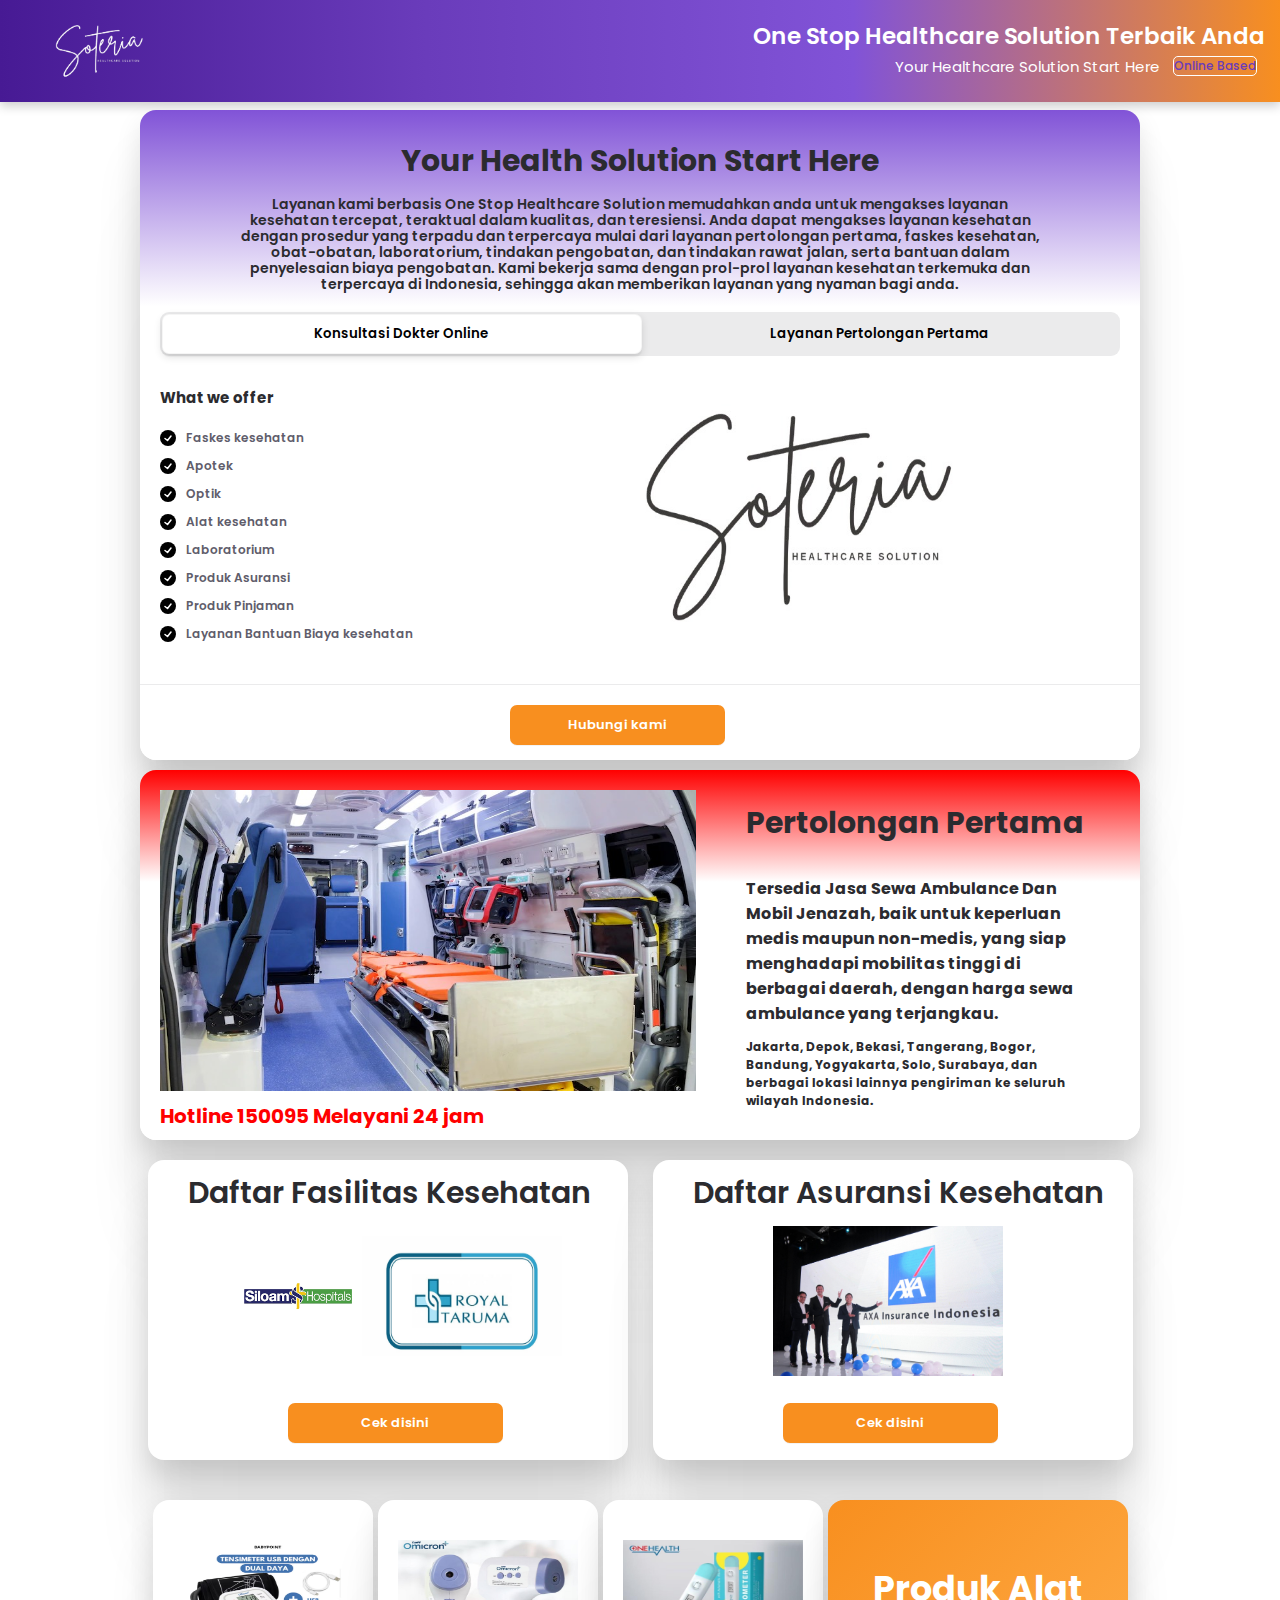
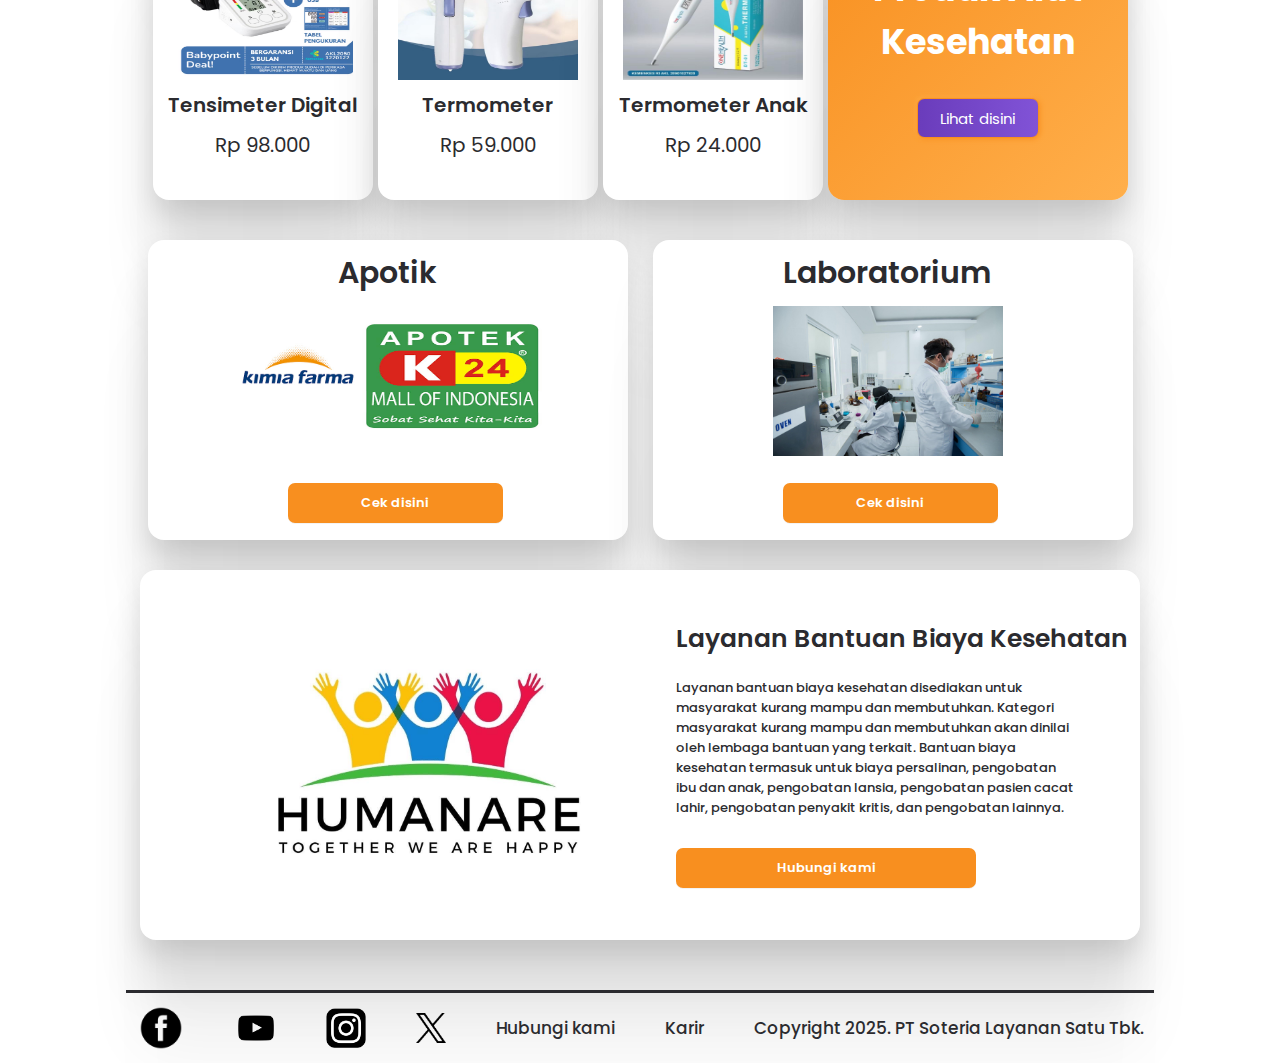
<file: index.html>
<!DOCTYPE html>
<html lang="en">
<head>
    <meta charset="UTF-8">
    <meta name="viewport" content="width=device-width, initial-scale=1.0">
    <title>Home</title>
    <link rel="preconnect" href="https://fonts.googleapis.com">
<link rel="preconnect" href="https://fonts.gstatic.com" crossorigin>
<link href="https://fonts.googleapis.com/css2?family=Montserrat:ital,wght@0,100..900;1,100..900&family=Outfit:wght@100..900&family=Poppins:ital,wght@0,100;0,200;0,300;0,400;0,500;0,600;0,700;0,800;0,900;1,100;1,200;1,300;1,400;1,500;1,600;1,700;1,800;1,900&display=swap" rel="stylesheet">
    <link rel="stylesheet" href="index.css"/>
</head>
<body>
    <div class="navbar">
        <a href="index.html"><img src="Images/Logo.png" alt="Logo"></a>
        <h1 class="nav-title">One Stop Healthcare Solution Terbaik Anda</h1>
        <h2 class="nav-title2">Online Based</h2>
        <h3 class="nav-title3">Your Healthcare Solution Start Here</h3>
    </div>
    <!-- From Uiverse.io by zanina-yassine --> 
<div class="container-1">
    <form class="form">
      <div class="banner"></div>
      <label class="title">Your Health Solution Start Here</label>
      <p class="description">Layanan kami berbasis One Stop Healthcare Solution memudahkan anda untuk mengakses
        layanan kesehatan tercepat, teraktual dalam kualitas, dan teresiensi. Anda dapat mengakses layanan kesehatan dengan prosedur yang terpadu dan terpercaya
        mulai dari layanan pertolongan pertama, faskes kesehatan, obat-obatan, laboratorium,
        tindakan pengobatan, dan tindakan rawat jalan, serta bantuan dalam penyelesaian biaya
        pengobatan. Kami bekerja sama dengan prol-prol layanan kesehatan terkemuka dan terpercaya di
        Indonesia, sehingga akan memberikan layanan yang nyaman bagi anda.</p>
      <div class="tab-container">
        <button class="tab tab--1" id="btnKonsultasi">Konsultasi Dokter Online</button>
        <button class="tab tab--2" id="btnPertolonganPertama">Layanan Pertolongan Pertama</button>
        <div class="indicator"></div>
      </div>
  
      <div class="benefits">
        <span>What we offer</span>
        <ul>
          <li>
            <svg xmlns="http://www.w3.org/2000/svg" fill="none" viewBox="0 0 16 16" height="16" width="16">
              <rect fill="black" rx="8" height="16" width="16"></rect>
              <path stroke-linejoin="round" stroke-linecap="round" stroke-width="1.5" stroke="white" d="M5 8.5L7.5 10.5L11 6"></path>
            </svg>
            <span>Faskes kesehatan</span>
          </li>
          <li>
            <svg xmlns="http://www.w3.org/2000/svg" fill="none" viewBox="0 0 16 16" height="16" width="16">
              <rect fill="black" rx="8" height="16" width="16"></rect>
              <path stroke-linejoin="round" stroke-linecap="round" stroke-width="1.5" stroke="white" d="M5 8.5L7.5 10.5L11 6"></path>
            </svg>
            <span>Apotek</span>
          </li>
          <li>
            <svg xmlns="http://www.w3.org/2000/svg" fill="none" viewBox="0 0 16 16" height="16" width="16">
              <rect fill="black" rx="8" height="16" width="16"></rect>
              <path stroke-linejoin="round" stroke-linecap="round" stroke-width="1.5" stroke="white" d="M5 8.5L7.5 10.5L11 6"></path>
            </svg>
            <span>Optik</span>
          </li>
          <li>
            <svg xmlns="http://www.w3.org/2000/svg" fill="none" viewBox="0 0 16 16" height="16" width="16">
              <rect fill="black" rx="8" height="16" width="16"></rect>
              <path stroke-linejoin="round" stroke-linecap="round" stroke-width="1.5" stroke="white" d="M5 8.5L7.5 10.5L11 6"></path>
            </svg>
            <span>Alat kesehatan</span>
          </li>
          <li>
            <svg xmlns="http://www.w3.org/2000/svg" fill="none" viewBox="0 0 16 16" height="16" width="16">
              <rect fill="black" rx="8" height="16" width="16"></rect>
              <path stroke-linejoin="round" stroke-linecap="round" stroke-width="1.5" stroke="white" d="M5 8.5L7.5 10.5L11 6"></path>
            </svg>
            <span>Laboratorium</span>
          </li>
          <li>
            <svg xmlns="http://www.w3.org/2000/svg" fill="none" viewBox="0 0 16 16" height="16" width="16">
              <rect fill="black" rx="8" height="16" width="16"></rect>
              <path stroke-linejoin="round" stroke-linecap="round" stroke-width="1.5" stroke="white" d="M5 8.5L7.5 10.5L11 6"></path>
            </svg>
            <span>Produk Asuransi</span>
          </li>
          <li>
            <svg xmlns="http://www.w3.org/2000/svg" fill="none" viewBox="0 0 16 16" height="16" width="16">
              <rect fill="black" rx="8" height="16" width="16"></rect>
              <path stroke-linejoin="round" stroke-linecap="round" stroke-width="1.5" stroke="white" d="M5 8.5L7.5 10.5L11 6"></path>
            </svg>
            <span>Produk Pinjaman</span>
          </li>
          <li>
            <svg xmlns="http://www.w3.org/2000/svg" fill="none" viewBox="0 0 16 16" height="16" width="16">
              <rect fill="black" rx="8" height="16" width="16"></rect>
              <path stroke-linejoin="round" stroke-linecap="round" stroke-width="1.5" stroke="white" d="M5 8.5L7.5 10.5L11 6"></path>
            </svg>
            <span>Layanan Bantuan Biaya kesehatan</span>
          </li>
        </ul>
      </div>
      <img src="Images/IMG_1915.png" class="Imglogo">
      <div class="modal--footer">
        <button type="button" class="HubungiKamibtn">Hubungi kami</button>
      </div>
    </form>
</div>
<!-- From Uiverse.io by zanina-yassine --> 
<div class="container-2">
    <div class="IMG_Hotline">
    <img src="Images/IMG_200.png" class="IMG200">
    <h1 class="description2">Hotline 150095 Melayani 24 jam</h1>
    </div>
    <div class="description3">
      <label class="title2">Pertolongan Pertama</label>
      <div class="cont-2h2">
        <h1>Tersedia Jasa Sewa Ambulance Dan Mobil Jenazah, baik untuk keperluan medis
          maupun non-medis, yang siap menghadapi mobilitas tinggi di berbagai daerah, dengan harga
          sewa ambulance yang terjangkau.</h1>
          <br>
        <h2>Jakarta, Depok, Bekasi, Tangerang, Bogor, Bandung, Yogyakarta, Solo, Surabaya, dan berbagai
          lokasi lainnya pengiriman ke seluruh wilayah Indonesia.</h2>
        </div>
    </div>
</div>
<div class="section3">
  <div class="container-3">
    <h1 class="title3">Daftar Fasilitas Kesehatan</h1>
    <img src="Images/Siloam.png" class="Siloamimg">
    <img src="Images/ROYALTARUMA.jpg" class="Royalimg">
    <button class="btn3">Cek disini</button>
  </div>
  <div class="container-4">
    <h1 class="title4">Daftar Asuransi Kesehatan</h1>
    <img src="Images/AXA.jpeg" class="AXAimg">
    <button class="btn4">Cek disini</button>
  </div>
</div>
<div class="section4">
    <div class="container-5">
        <img src="Images/Tensimeter.jpeg" class="Tensiimg">
        <h1 class="Title5">Tensimeter Digital</h1>
        <h2 class="Harga5">Rp 98.000</h2>
    </div>
    <div class="container-6">
        <img src="Images/Termo.jpeg" class="Termoimg">
        <h1 class="Title6">Termometer</h1>
        <h2 class="Harga6">Rp 59.000</h2>
    </div>
    <div class="container-7">
        <img src="Images/Termoanak.jpeg" class="Termoanakimg">
        <h1 class="Title7">Termometer Anak</h1>
        <h2 class="Harga7">Rp 24.000</h2>
    </div>
    <div class="container-8">
        <h1 class="Title8">Produk Alat Kesehatan</h1>
        <button class="BtnAlatKesehatan" onclick="window.location.href='ProdukAlatKesehatan.html'">Lihat disini</button>
    </div>
</div>
<div class="section5">
    <div class="container-9">
      <h1 class="title9">Apotik</h1>
      <img src="Images/KimiaFarma.jpg" class="kimfarimg">
      <img src="Images/k24.png" class="k24img">
      <button class="btn5" onclick="window.location.href='Apotik.html'">Cek disini</button>
    </div>
    <div class="container-10">
      <h1 class="title10">Laboratorium</h1>
      <img src="Images/IMG_1874.jpeg" class="Labimg">
      <button class="btn6">Cek disini</button>
    </div>
  </div>
  <div class="container-11">
    <img src="Images/IMG_1878.jpeg" class="IMG187">
    <div class="Layananbantuan">
      <label class="title11">Layanan Bantuan Biaya Kesehatan</label>
      <h1 class="description11">Layanan bantuan biaya kesehatan disediakan untuk masyarakat kurang mampu dan membutuhkan. Kategori masyarakat kurang mampu dan membutuhkan akan dinilai oleh lembaga bantuan yang terkait. Bantuan biaya kesehatan termasuk untuk biaya persalinan, pengobatan ibu dan anak, pengobatan lansia, pengobatan pasien cacat lahir, pengobatan penyakit kritis, dan pengobatan lainnya.</h1>
      <button class="btn7">Hubungi kami</button>
    </div>
</div>
    <div class="Footer">
        <img src="Images/facebook.png" class="facebookimg">
        <img src="Images/youtube.png" class="youtubeimg">
        <img src="Images/instagram.png" class="instagramimg">
        <img src="Images/x.png" class="ximg">
        <a class="Hubungi-kami-footer">Hubungi kami</a>
        <a class="Karis-footer">Karir</a>
        <a class="Copyright-footer">Copyright 2025. PT Soteria Layanan Satu Tbk.</a>
    </div>
    <script src="Index.js"></script>
</body>
</html>
</file>
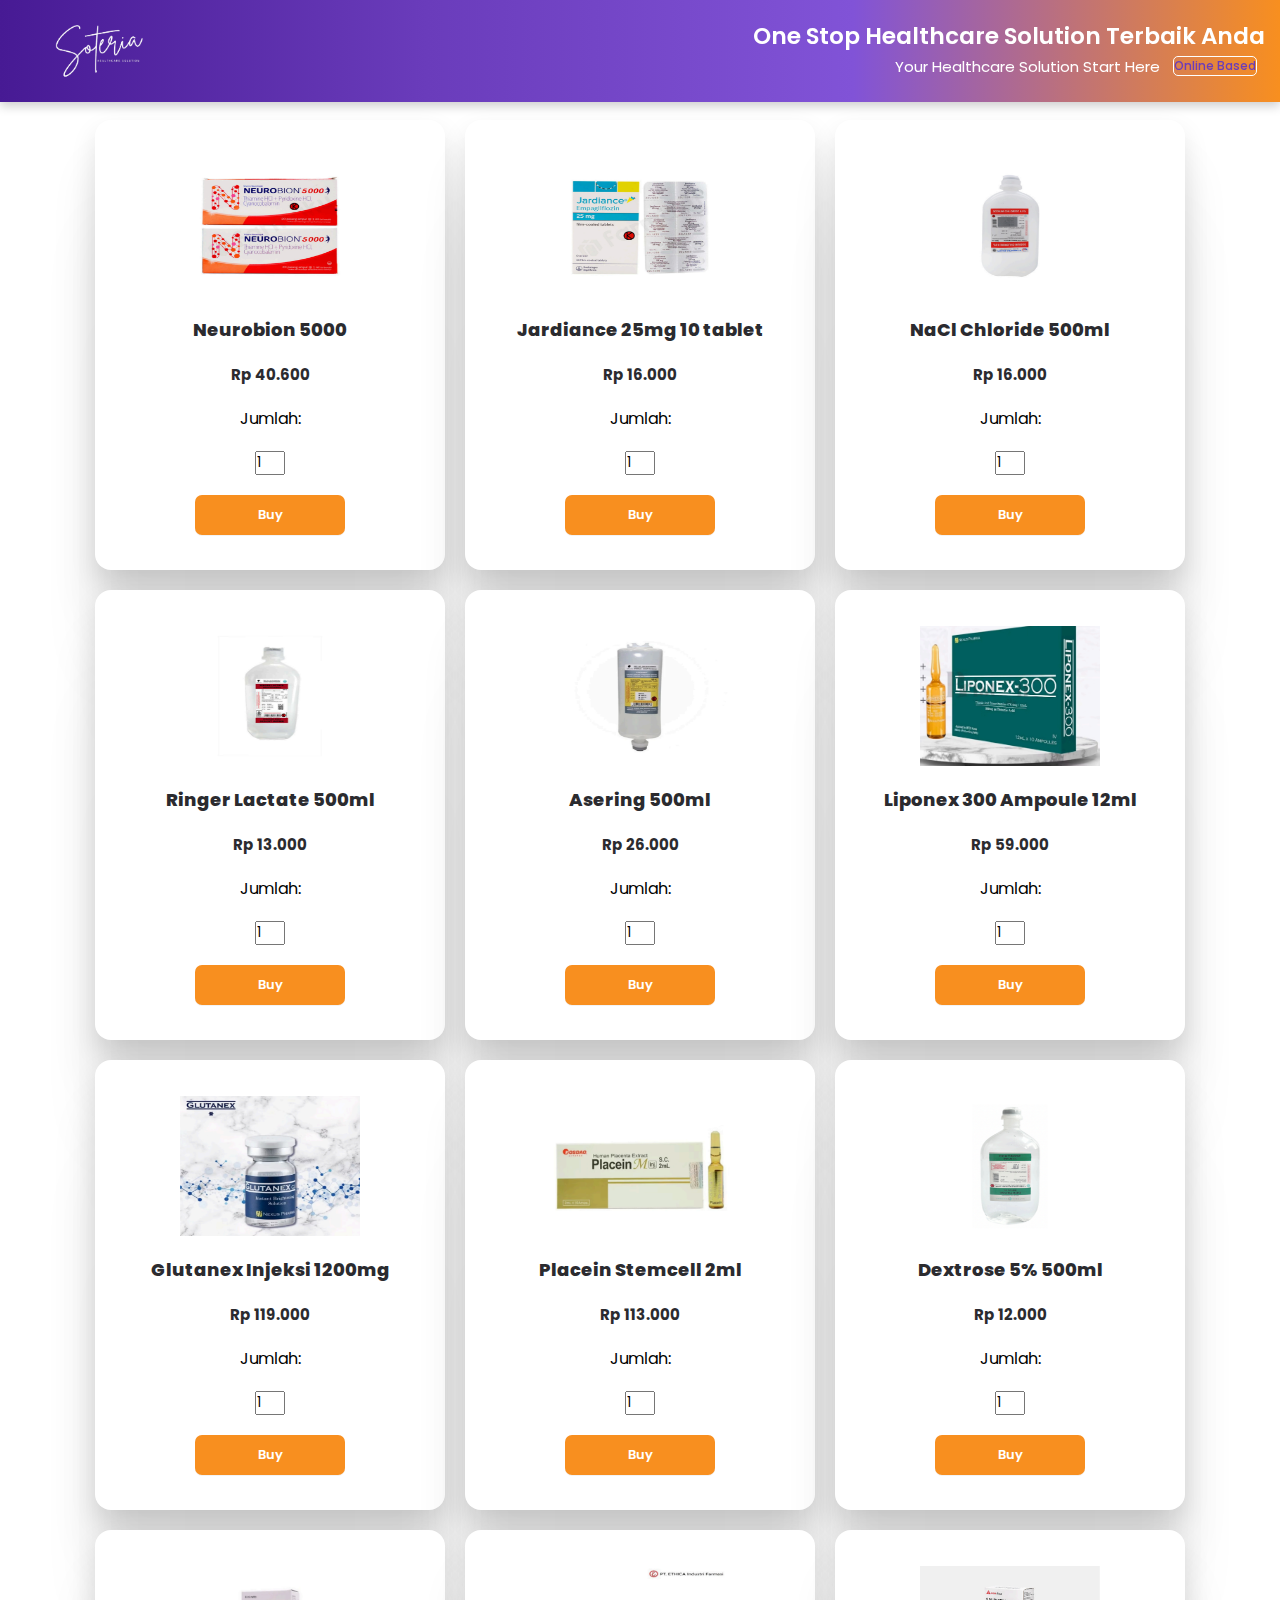
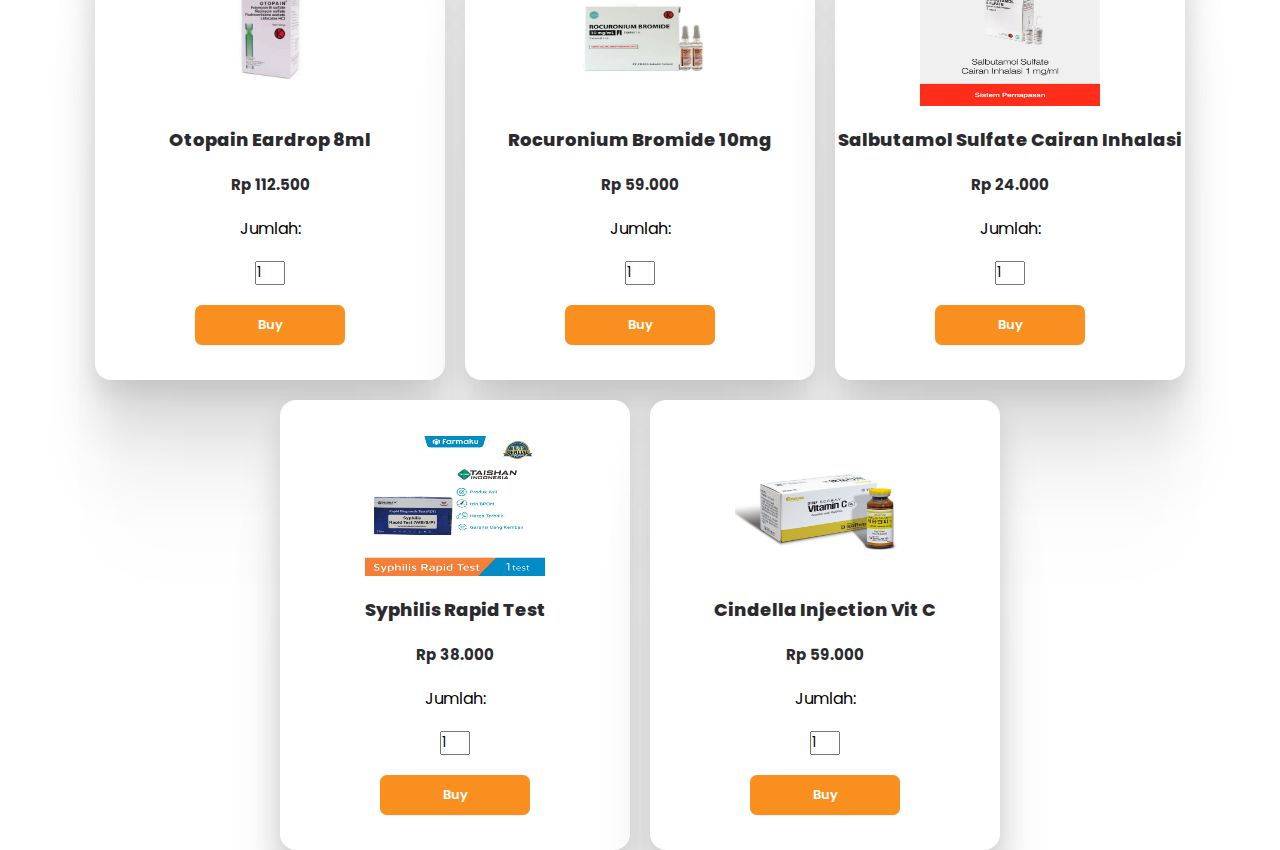
<file: Apotik.html>
<!DOCTYPE html>
<html lang="en">
<head>
    <meta charset="UTF-8">
    <meta name="viewport" content="width=device-width, initial-scale=1.0">
    <title>Produk Obat</title>
    <link rel="preconnect" href="https://fonts.googleapis.com">
<link rel="preconnect" href="https://fonts.gstatic.com" crossorigin>
<link href="https://fonts.googleapis.com/css2?family=Montserrat:ital,wght@0,100..900;1,100..900&family=Outfit:wght@100..900&family=Poppins:ital,wght@0,100;0,200;0,300;0,400;0,500;0,600;0,700;0,800;0,900;1,100;1,200;1,300;1,400;1,500;1,600;1,700;1,800;1,900&display=swap" rel="stylesheet">
    <link rel="stylesheet" href="Apotik.css"/>
</head>
<body>
    <div class="navbar">
        <a href="index.html"><img src="Images/Logo.png" alt="Logo"></a>
        <h1 class="nav-title">One Stop Healthcare Solution Terbaik Anda</h1>
        <h2 class="nav-title2">Online Based</h2>
        <h3 class="nav-title3">Your Healthcare Solution Start Here</h3>
    </div>
    <div class="section1">
        <div class="container-1">
            <img src="Obat/Obat1.png" class="IMGOBAT">
            <h1 class="Title">Neurobion 5000</h1>
            <h2 class="Harga">Rp 40.600</h2>
            <label for="quantity">Jumlah:</label>
            <input type="number" id="quantity" value="1" min="1">
            <button class="btn">Buy</button>
        </div>
        <div class="container-2">
            <img src="Obat/Obat2.png" class="IMGOBAT">
            <h1 class="Title">Jardiance 25mg 10 tablet</h1>
            <h2 class="Harga">Rp 16.000</h2>
            <label for="quantity">Jumlah:</label>
            <input type="number" id="quantity" value="1" min="1">
            <button class="btn">Buy</button>
        </div>
        <div class="container-3">
            <img src="Obat/Obat3.png" class="IMGOBAT">
            <h1 class="Title">NaCl Chloride 500ml</h1>
            <h2 class="Harga">Rp 16.000</h2>
            <label for="quantity">Jumlah:</label>
            <input type="number" id="quantity" value="1" min="1">
            <button class="btn">Buy</button>
        </div>
    </div>
    <div class="section2">
        <div class="container-4">
            <img src="Obat/Obat4.png" class="IMGOBAT">
            <h1 class="Title">Ringer Lactate 500ml</h1>
            <h2 class="Harga">Rp 13.000</h2>
            <label for="quantity">Jumlah:</label>
            <input type="number" id="quantity" value="1" min="1">
            <button class="btn">Buy</button>
        </div>
        <div class="container-5">
            <img src="Obat/Obat5.png" class="IMGOBAT">
            <h1 class="Title">Asering 500ml</h1>
            <h2 class="Harga">Rp 26.000</h2>
            <label for="quantity">Jumlah:</label>
            <input type="number" id="quantity" value="1" min="1">
            <button class="btn">Buy</button>
        </div>
        <div class="container-6">
            <img src="Obat/Obat6.png" class="IMGOBAT">
            <h1 class="Title">Liponex 300 Ampoule 12ml</h1>
            <h2 class="Harga">Rp 59.000</h2>
            <label for="quantity">Jumlah:</label>
            <input type="number" id="quantity" value="1" min="1">
            <button class="btn">Buy</button>
        </div>
    </div>
    <div class="section3">
        <div class="container-7">
            <img src="Obat/Obat7.png" class="IMGOBAT">
            <h1 class="Title">Glutanex Injeksi 1200mg</h1>
            <h2 class="Harga">Rp 119.000</h2>
            <label for="quantity">Jumlah:</label>
            <input type="number" id="quantity" value="1" min="1">
            <button class="btn">Buy</button>
        </div>
        <div class="container-8">
            <img src="Obat/Obat8.png" class="IMGOBAT">
            <h1 class="Title">Placein Stemcell 2ml</h1>
            <h2 class="Harga">Rp 113.000</h2>
            <label for="quantity">Jumlah:</label>
            <input type="number" id="quantity" value="1" min="1">
            <button class="btn">Buy</button>
        </div>
        <div class="container-9">
            <img src="Obat/Obat9.png" class="IMGOBAT">
            <h1 class="Title">Dextrose 5% 500ml</h1>
            <h2 class="Harga">Rp 12.000</h2>
            <label for="quantity">Jumlah:</label>
            <input type="number" id="quantity" value="1" min="1">
            <button class="btn">Buy</button>
        </div>
    </div>
    <div class="section4">
        <div class="container-10">
            <img src="Obat/Obat10.png" class="IMGOBAT">
            <h1 class="Title">Otopain Eardrop 8ml</h1>
            <h2 class="Harga">Rp 112.500</h2>
            <label for="quantity">Jumlah:</label>
            <input type="number" id="quantity" value="1" min="1">
            <button class="btn">Buy</button>
        </div>
        <div class="container-11">
            <img src="Obat/Obat11.png" class="IMGOBAT">
            <h1 class="Title">Rocuronium Bromide 10mg</h1>
            <h2 class="Harga">Rp 59.000</h2>
            <label for="quantity">Jumlah:</label>
            <input type="number" id="quantity" value="1" min="1">
            <button class="btn">Buy</button>
        </div>
        <div class="container-12">
            <img src="Obat/Obat12.png" class="IMGOBAT">
            <h1 class="Title">Salbutamol Sulfate Cairan Inhalasi</h1>
            <h2 class="Harga">Rp 24.000</h2>
            <label for="quantity">Jumlah:</label>
            <input type="number" id="quantity" value="1" min="1">
            <button class="btn">Buy</button>
        </div>
    </div>
    <div class="section5">
        <div class="container-13">
            <img src="Obat/Obat13.jpg" class="IMGOBAT">
            <h1 class="Title">Syphilis Rapid Test</h1>
            <h2 class="Harga">Rp 38.000</h2>
            <label for="quantity">Jumlah:</label>
            <input type="number" id="quantity" value="1" min="1">
            <button class="btn">Buy</button>
        </div>
        <div class="container-14">
            <img src="Obat/Obat14.jpeg" class="IMGOBAT">
            <h1 class="Title">Cindella Injection Vit C</h1>
            <h2 class="Harga">Rp 59.000</h2>
            <label for="quantity">Jumlah:</label>
            <input type="number" id="quantity" value="1" min="1">
            <button class="btn">Buy</button>
        </div>
    </div>
    <script src="Apotik.js"></script>
</body>
</html>
</file>
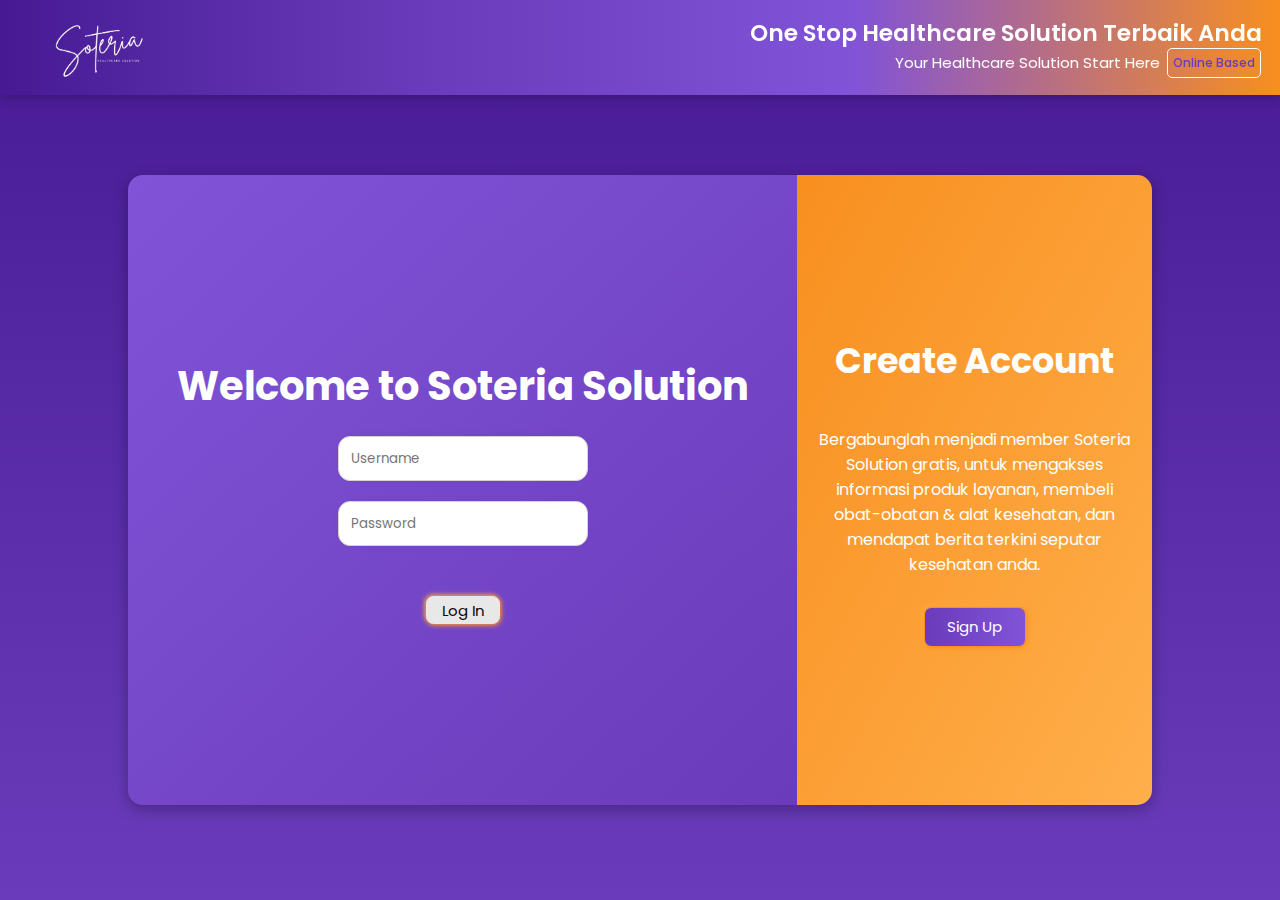
<file: Login-Signup.html>
<!DOCTYPE html>
<html lang="en">
<head>
    <meta charset="UTF-8">
    <meta name="viewport" content="width=device-width, initial-scale=1.0">
    <title>Login and Signup</title>
    <link rel="preconnect" href="https://fonts.googleapis.com">
<link rel="preconnect" href="https://fonts.gstatic.com" crossorigin>
<link href="https://fonts.googleapis.com/css2?family=Montserrat:ital,wght@0,100..900;1,100..900&family=Outfit:wght@100..900&family=Poppins:ital,wght@0,100;0,200;0,300;0,400;0,500;0,600;0,700;0,800;0,900;1,100;1,200;1,300;1,400;1,500;1,600;1,700;1,800;1,900&display=swap" rel="stylesheet">
    <link rel="stylesheet" href="Login-Signup.css"/>
</head>
<body>
    <div class="navbar">
        <img src="Images/Logo.png" alt="Logo"> <!-- Ganti 'logo.png' dengan gambar logo -->
        <h1 class="nav-title">One Stop Healthcare Solution Terbaik Anda</h1>
        <h2 class="nav-title2">Online Based</h2>
        <h3 class="nav-title3">Your Healthcare Solution Start Here</h3>
    </div>
    <div class="container">
        <div class="left-section">
            <h1 class="left-sectionh1">Welcome to Soteria Solution</h1>
            <input placeholder="Username" type="text" name="text" class="UsernameLogin">
            <input placeholder="Password" type="text" name="text" class="PasswordLogin">
            <button class="BtnLogin">Log In</button>
        </div>
        <div class="right-section">
            <h1 class="right-sectionh1">Create Account</h1>
            <p>Bergabunglah menjadi member Soteria Solution gratis, untuk mengakses informasi produk
                layanan, membeli obat-obatan & alat kesehatan, dan mendapat berita terkini seputar
                kesehatan anda.</p>
            <button class="BtnSignup">Sign Up</button>
        </div>
    </div>
</body>
</html>
</file>
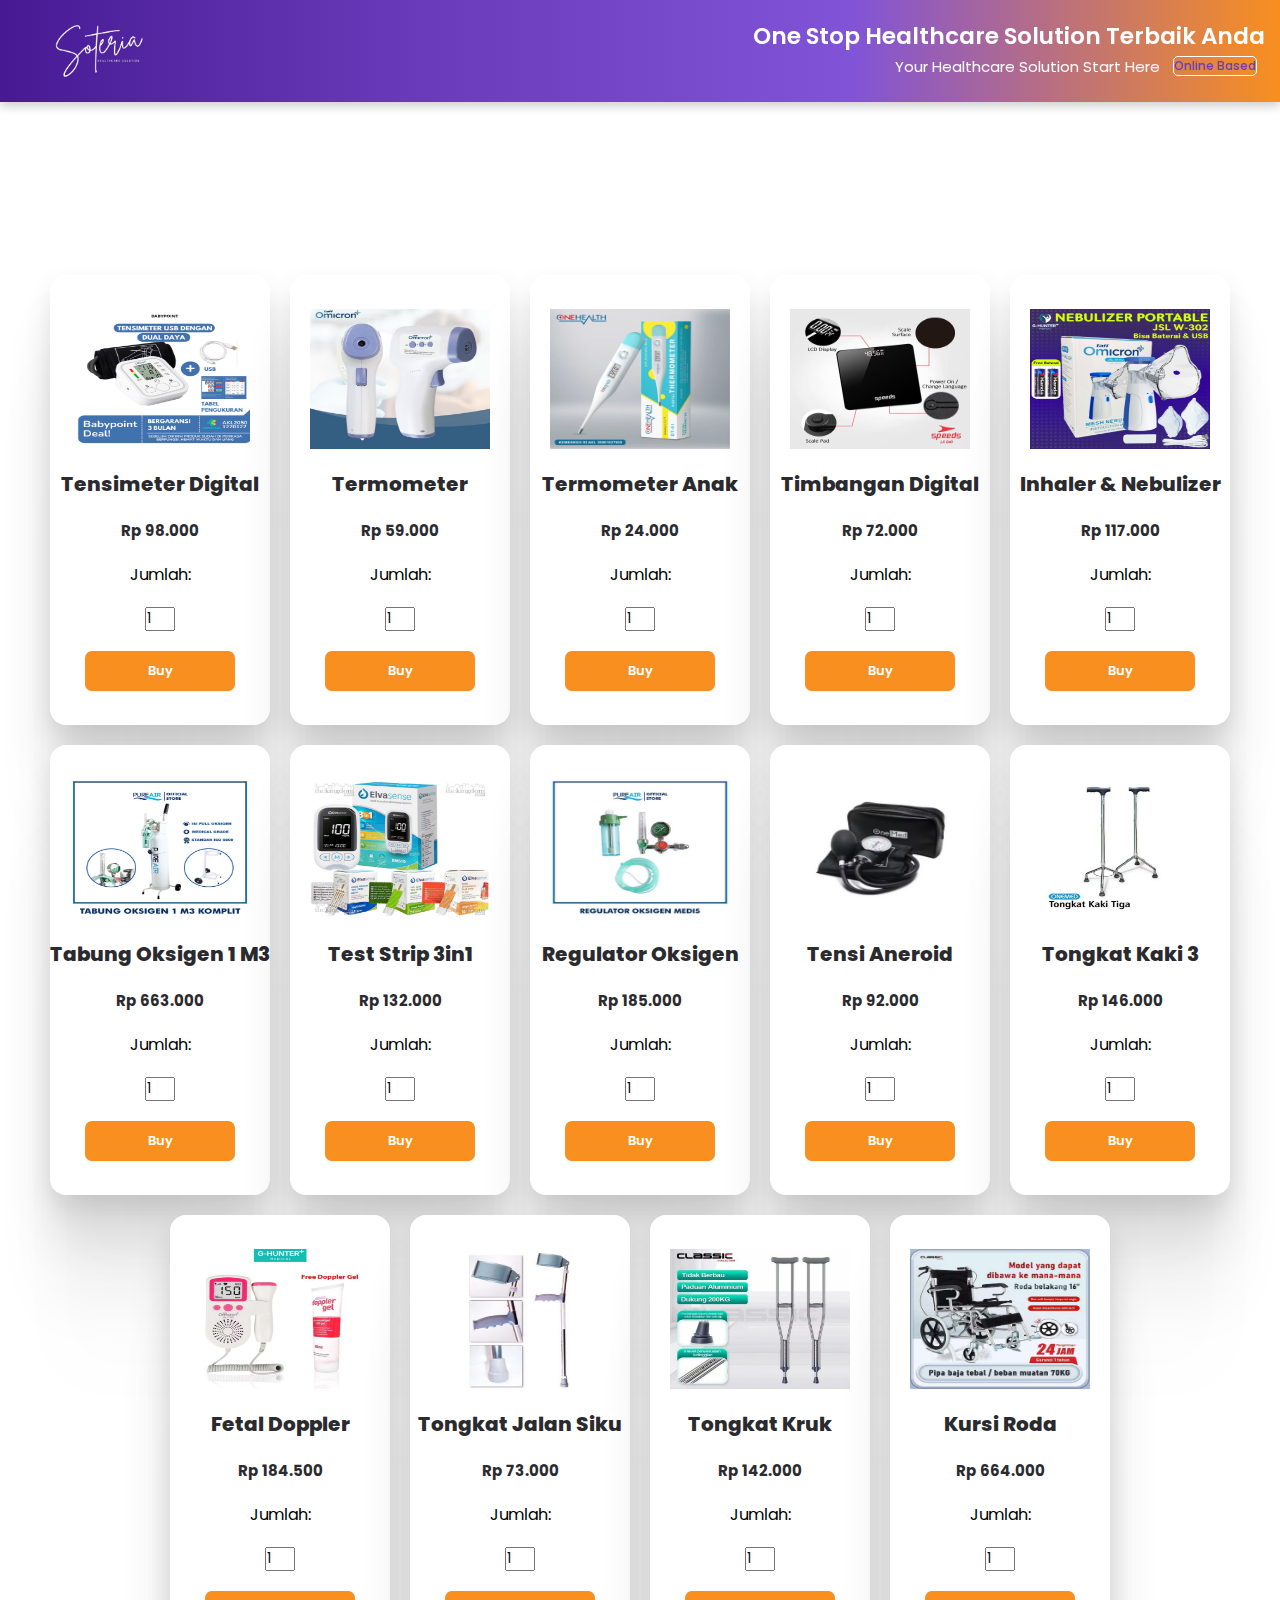
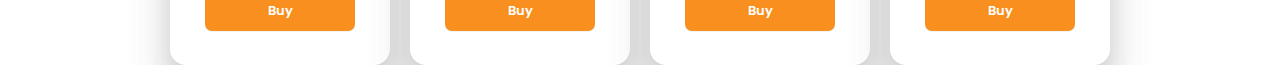
<file: ProdukAlatKesehatan.html>
<!DOCTYPE html>
<html lang="en">
<head>
    <meta charset="UTF-8">
    <meta name="viewport" content="width=device-width, initial-scale=1.0">
    <title>Produk Alat Kesehatan</title>
    <link rel="preconnect" href="https://fonts.googleapis.com">
<link rel="preconnect" href="https://fonts.gstatic.com" crossorigin>
<link href="https://fonts.googleapis.com/css2?family=Montserrat:ital,wght@0,100..900;1,100..900&family=Outfit:wght@100..900&family=Poppins:ital,wght@0,100;0,200;0,300;0,400;0,500;0,600;0,700;0,800;0,900;1,100;1,200;1,300;1,400;1,500;1,600;1,700;1,800;1,900&display=swap" rel="stylesheet">
    <link rel="stylesheet" href="ProdukAlatKesehatan.css"/>
</head>
<body>
    <div class="navbar">
        <a href="index.html"><img src="Images/Logo.png" alt="Logo"></a>
        <h1 class="nav-title">One Stop Healthcare Solution Terbaik Anda</h1>
        <h2 class="nav-title2">Online Based</h2>
        <h3 class="nav-title3">Your Healthcare Solution Start Here</h3>
    </div>
    <div class="section1">
        <div class="container-1">
            <img src="AlatKesehatan/Tensimeter.jpeg" class="Tensiimg">
            <h1 class="Title">Tensimeter Digital</h1>
            <h2 class="Harga">Rp 98.000</h2>
            <label for="quantity">Jumlah:</label>
            <input type="number" id="quantity" value="1" min="1">
            <button class="btn">Buy</button>
        </div>
        <div class="container-2">
            <img src="AlatKesehatan/Termo.jpeg" class="Termoimg">
            <h1 class="Title">Termometer</h1>
            <h2 class="Harga">Rp 59.000</h2>
            <label for="quantity">Jumlah:</label>
            <input type="number" id="quantity" value="1" min="1">
            <button class="btn">Buy</button>
        </div>
        <div class="container-3">
            <img src="AlatKesehatan/Termoanak.jpeg" class="Termoanakimg">
            <h1 class="Title">Termometer Anak</h1>
            <h2 class="Harga">Rp 24.000</h2>
            <label for="quantity">Jumlah:</label>
            <input type="number" id="quantity" value="1" min="1">
            <button class="btn">Buy</button>
        </div>
        <div class="container-4">
            <img src="AlatKesehatan/TimbanganDgtl.jpeg" class="Tmbngandgtlimg">
            <h1 class="Title">Timbangan Digital</h1>
            <h2 class="Harga">Rp 72.000</h2>
            <label for="quantity">Jumlah:</label>
            <input type="number" id="quantity" value="1" min="1">
            <button class="btn">Buy</button>
        </div>
        <div class="container-5">
            <img src="AlatKesehatan/Inhaler.jpeg" class="Inhalerimg">
            <h1 class="Title">Inhaler & Nebulizer</h1>
            <h2 class="Harga">Rp 117.000</h2>
            <label for="quantity">Jumlah:</label>
            <input type="number" id="quantity" value="1" min="1">
            <button class="btn">Buy</button>
        </div>
    </div>
    <div class="section2">
        <div class="container-6">
            <img src="AlatKesehatan/TbgOksM3.jpeg" class="TbgOksimg">
            <h1 class="Title">Tabung Oksigen 1 M3</h1>
            <h2 class="Harga">Rp 663.000</h2>
            <label for="quantity">Jumlah:</label>
            <input type="number" id="quantity" value="1" min="1">
            <button class="btn">Buy</button>
        </div>
        <div class="container-7">
            <img src="AlatKesehatan/Tststrip.jpeg" class="Teststripimg">
            <h1 class="Title">Test Strip 3in1</h1>
            <h2 class="Harga">Rp 132.000</h2>
            <label for="quantity">Jumlah:</label>
            <input type="number" id="quantity" value="1" min="1">
            <button class="btn">Buy</button>
        </div>
        <div class="container-8">
            <img src="AlatKesehatan/RegulatorOks.png" class="RegOksimg">
            <h1 class="Title">Regulator Oksigen</h1>
            <h2 class="Harga">Rp 185.000</h2>
            <label for="quantity">Jumlah:</label>
            <input type="number" id="quantity" value="1" min="1">
            <button class="btn">Buy</button>
        </div>
        <div class="container-9">
            <img src="AlatKesehatan/Tensi200.png" class="Tensi200img">
            <h1 class="Title">Tensi Aneroid</h1>
            <h2 class="Harga">Rp 92.000</h2>
            <label for="quantity">Jumlah:</label>
            <input type="number" id="quantity" value="1" min="1">
            <button class="btn">Buy</button>
        </div>
        <div class="container-10">
            <img src="AlatKesehatan/Tonktkaki3.png" class="Tngktkk3img">
            <h1 class="Title">Tongkat Kaki 3</h1>
            <h2 class="Harga">Rp 146.000</h2>
            <label for="quantity">Jumlah:</label>
            <input type="number" id="quantity" value="1" min="1">
            <button class="btn">Buy</button>
        </div>
    </div>
    <div class="section3">
        <div class="container-11">
            <img src="AlatKesehatan/FetDpplr.png" class="FetDpplrimg">
            <h1 class="Title">Fetal Doppler</h1>
            <h2 class="Harga">Rp 184.500</h2>
            <label for="quantity">Jumlah:</label>
            <input type="number" id="quantity" value="1" min="1">
            <button class="btn">Buy</button>
        </div>
        <div class="container-12">
            <img src="AlatKesehatan/TngktJln.png" class="TngktJlnimg">
            <h1 class="Title">Tongkat Jalan Siku</h1>
            <h2 class="Harga">Rp 73.000</h2>
            <label for="quantity">Jumlah:</label>
            <input type="number" id="quantity" value="1" min="1">
            <button class="btn">Buy</button>
        </div>
        <div class="container-13">
            <img src="AlatKesehatan/TngktKruk.png" class="TngktKrukimg">
            <h1 class="Title">Tongkat Kruk</h1>
            <h2 class="Harga">Rp 142.000</h2>
            <label for="quantity">Jumlah:</label>
            <input type="number" id="quantity" value="1" min="1">
            <button class="btn">Buy</button>
        </div>
        <div class="container-14">
            <img src="AlatKesehatan/KrsiRda.png" class="KrsiRdaimg">
            <h1 class="Title">Kursi Roda</h1>
            <h2 class="Harga">Rp 664.000</h2>
            <label for="quantity">Jumlah:</label>
            <input type="number" id="quantity" value="1" min="1">
            <button class="btn">Buy</button>
        </div>
    </div>
    <script src="ProdukAlatKesehatan.js"></script>
</body>
</html>
</file>
<file: index.css>
* {
    margin: 0;
    padding: 0;
    box-sizing: border-box;
    font-family: 'Poppins';
}

body {
    height: auto;
    display: flex;
    flex-direction: column;
    justify-content: start;
    align-items: center;
    background: white;
}

.navbar {
    width: 100%;
    display: flex;
    align-items: center;
    justify-content: space-between;
    padding: 10px 40px;
    background: linear-gradient(to right, #471a94, #6a3cbb, #8153d7, #f88f1f);
    box-shadow: 0 4px 10px rgba(0, 0, 0, 0.2);
    position: absolute;
    top: 0;
    left: 0;
}

.navbar img {
    height: 75px;
    width: auto;
    position: relative;
    top:10px;
}

.navbar .nav-title {
    position: relative;
    left:530px;
    bottom:15px;
    font-size: 23px;
    font-weight: 600;
    color: white;
}

.nav-title2 {
    position: relative;
    left:360px;
    top:15px;
    font-size: 12px;
    font-weight: 500;
    color: #6a3cbb;
    border: 0.5px solid white;
    border-radius: 5px;
    background-color: transparent;
}

.nav-title3 {
    position: relative;
    right:80px;
    top:15px;
    font-size: 15px;
    font-weight: 400;
    color: white;
}

/* From Uiverse.io by zanina-yassine */ 
.container-1 {
    width: 1000px;
    height:650px;
    background: linear-gradient(180deg, #8153d7 0%, #FFFFFF 30.21%);
    box-shadow: 0px 187px 75px rgba(0, 0, 0, 0.01), 0px 105px 63px rgba(0, 0, 0, 0.05), 0px 47px 47px rgba(0, 0, 0, 0.09), 0px 12px 26px rgba(0, 0, 0, 0.1), 0px 0px 0px rgba(0, 0, 0, 0.1);
    border-radius: 16px;
    position: relative;
    top:110px;
  }
  
  .banner {
    width: 100%;
    height: 30px;
    margin: 0;
    background-size: 100%;
    background-repeat: no-repeat;
  }
  
  .title {
    font-weight: 700;
    font-size: 30px;
    line-height: 21px;
    text-align: center;
    color: #2B2B2F;
    margin-bottom: 15px;
    font-family: 'Poppins';
  }
  
  .description {
    max-width: 80%;
    margin: auto;
    font-weight: 600;
    font-size: 14px;
    line-height: 16px;
    text-align: center;
    color: #2B2B2F;
  }
  
  .tab-container {
    display: flex;
    flex-direction: row;
    align-items: flex-start;
    position: relative;
    padding: 2px;
    background-color: #ebebec;
    border-radius: 9px;
    margin: 10px 20px 0px 20px;
  }
  
  .indicator {
    content: "";
    width: 50%;
    height: 40px;
    background: #FFFFFF;
    position: absolute;
    top: 2px;
    left: 2px;
    z-index: 9;
    border: 0.5px solid rgba(0, 0, 0, 0.04);
    box-shadow: 0px 3px 8px rgba(0, 0, 0, 0.12), 0px 3px 1px rgba(0, 0, 0, 0.04);
    border-radius: 7px;
    transition: all 0.2s ease-out;
  }
  
  .tab {
    width: 50%;
    height: 40px;
    position: relative;
    z-index: 99;
    background-color: transparent;
    border: 0;
    outline: none;
    flex: none;
    align-self: stretch;
    flex-grow: 1;
    cursor: pointer;
    font-weight: 600;
  }
  
  .tab--1:hover ~ .indicator {
    left: 2px;
  }
  
  .tab--2:hover ~ .indicator {
    left: calc(50% - 2px);
  }
  
  .benefits {
    padding: 20px;
    display: flex;
    flex-direction: column;
    gap: 20px;
  }
  
  .benefits > span {
    font-size: 15px;
    color: #2B2B2F;
    font-weight: 700;
  }
  
  .benefits ul {
    display: flex;
    flex-direction: column;
    gap: 10px;
  }
  
  .benefits ul li {
    display: flex;
    align-items: center;
    justify-content: flex-start;
    gap: 10px;
  }
  
  .benefits ul li span {
    font-weight: 600;
    font-size: 12px;
    color: #5F5D6B;
  }
  
  .Imglogo {
    height:301px;
    width:373px;
    position: relative;
    left:450px;
    bottom:280px;
  }

  .modal--footer {
    display: flex;
    align-items: center;
    justify-content: space-between;
    padding: 20px;
    border-top: 1px solid #ebebec;
    z-index: 5;
    position: relative;
    bottom:300px;
  }
  
  .HubungiKamibtn {
    display: flex;
    flex-direction: row;
    justify-content: center;
    align-items: center;
    width: 215px;
    height: 40px;
    background: #f88f1f;
    box-shadow: 0px 0.5px 0.5px #EFEFEF, 0px 1px 0.5px rgba(239, 239, 239, 0.5);
    border-radius: 7px;
    border: 0;
    outline: none;
    color: #ffffff;
    font-size: 13px;
    font-weight: 600;
    transition: all 0.3s cubic-bezier(0.15, 0.83, 0.66, 1);
    z-index: 5;
    position: relative;
    left:350px;
}
  
  .HubungiKamibtn:hover {
    background-color: #07b90d;
  }
  
  /* PopUpCS */

  .popupCS {
    position: fixed;
    top: 50%;
    left: 50%;
    transform: translate(-50%, -50%);
    background: white;
    height:500px;
    width:1000px;
    padding: 10px;
    box-shadow: 0 0 10px rgba(0,0,0,0.3);
    text-align: center;
    font-weight: 700;
    font-size: 30px;
    color: #2B2B2F;
    font-family: 'Poppins';
    border-radius: 10px;
    z-index: 1000;
    display: none; /* Awalnya disembunyikan */
  }

  .popupTextCS {
    position: relative;
    top:30px;
  }

  .popupBtnFaskesKesehatan {
    background: #f88f1f;
    color: white;
    border: none;
    padding: 20px;
    cursor: pointer;
    border-radius: 10px;
    box-shadow: 0 0 10px rgba(0,0,0,0.3);
    text-align: center;
    font-weight: 600;
    font-size: 25px;
    color: #2B2B2F;
    font-family: 'Poppins';
    position: relative;
    top:100px;
    left:25px;
  }

  .popupBtnApotek {
    background: #f88f1f;
    color: white;
    border: none;
    padding: 20px;
    cursor: pointer;
    border-radius: 10px;
    box-shadow: 0 0 10px rgba(0,0,0,0.3);
    text-align: center;
    font-weight: 600;
    font-size: 25px;
    color: #2B2B2F;
    font-family: 'Poppins';
    position: relative;
    top:100px;
    left:45px;
  }

  .popupBtnOptik {
    background: #f88f1f;
    color: white;
    border: none;
    padding: 20px;
    cursor: pointer;
    border-radius: 10px;
    box-shadow: 0 0 10px rgba(0,0,0,0.3);
    text-align: center;
    font-weight: 600;
    font-size: 25px;
    color: #2B2B2F;
    font-family: 'Poppins';
    position: relative;
    top:197.5px;
    right:250px;
  }

  .popupBtnAlatKesehatan {
    background: #f88f1f;
    color: white;
    border: none;
    padding: 20px;
    cursor: pointer;
    border-radius: 10px;
    box-shadow: 0 0 10px rgba(0,0,0,0.3);
    text-align: center;
    font-weight: 600;
    font-size: 25px;
    color: #2B2B2F;
    font-family: 'Poppins';
    position: relative;
    top:100px;
    right:40px;
  }

  .popupBtnLaboratorium {
    background: #f88f1f;
    color: white;
    border: none;
    padding: 20px;
    cursor: pointer;
    border-radius: 10px;
    box-shadow: 0 0 10px rgba(0,0,0,0.3);
    text-align: center;
    font-weight: 600;
    font-size: 25px;
    color: #2B2B2F;
    font-family: 'Poppins';
    position: relative;
    top:100px;
    right:20px;
  }

  .popupBtnProdukAsuransi {
    background: #f88f1f;
    color: white;
    border: none;
    padding: 20px;
    cursor: pointer;
    border-radius: 10px;
    box-shadow: 0 0 10px rgba(0,0,0,0.3);
    text-align: center;
    font-weight: 600;
    font-size: 25px;
    color: #2B2B2F;
    font-family: 'Poppins';
    position: relative;
    top:120px;
    left:50px;
  }

  .popupBtnProdukPinjaman {
    background: #f88f1f;
    color: white;
    border: none;
    padding: 20px;
    cursor: pointer;
    border-radius: 10px;
    box-shadow: 0 0 10px rgba(0,0,0,0.3);
    text-align: center;
    font-weight: 600;
    font-size: 25px;
    color: #2B2B2F;
    font-family: 'Poppins';
    position: relative;
    top:120px;
    left:70px;
  }

  .popupBtnLayananBantuan {
    background: #f88f1f;
    color: white;
    border: none;
    padding: 20px;
    cursor: pointer;
    border-radius: 10px;
    box-shadow: 0 0 10px rgba(0,0,0,0.3);
    text-align: center;
    font-weight: 600;
    font-size: 25px;
    color: #2B2B2F;
    font-family: 'Poppins';
    position: relative;
    top:140px;
  }

  .popupCS button:hover {
    background: #07b90d;
    color: white;
    border: none;
    cursor: pointer;
}

.closeButtonCS {
    color: #2B2B2F;
    position: relative;
    left:240px;
    bottom:235px;
    font-size: 20px;
    cursor: pointer;
}

  .form {
    display: flex;
    flex-direction: column;
    gap: 10px;
  }

  .container-2 {
    width: 1000px;
    height:370px;
    background: linear-gradient(180deg, red 0%, #FFFFFF 30.21%);
    box-shadow: 0px 187px 75px rgba(0, 0, 0, 0.01), 0px 105px 63px rgba(0, 0, 0, 0.05), 0px 47px 47px rgba(0, 0, 0, 0.09), 0px 12px 26px rgba(0, 0, 0, 0.1), 0px 0px 0px rgba(0, 0, 0, 0.1);
    border-radius: 16px;
    position: relative;
    top:120px;
    display: flex;
  }

  .container-2:hover {
    background: linear-gradient(180deg, red 0%, #fcbcbc 30.21%);
  }

  .IMG_Hotline {
    display: flex;
    flex-direction: column;
  }

  .IMG200 {
    height:301px;
    width:536px;
    position: relative;
    top:20px;
    left:20px;
  }

  .description2 {
    font-weight:700;
    font-size: 20px;
    color: #2B2B2F;
    font-family: 'Poppins';
    color: red;
    z-index: 2;
    position: relative;
    left:20px;
    top:30px;
  }

  .description3 {
    position: relative;
    left:70px;
    top:30px;
  }

  .title2 {
    font-weight: 700;
    font-size: 30px;
    color: #2B2B2F;
    font-family: 'Poppins';
    cursor: pointer;
  }

  .cont-2h2 {
    font-weight:400;
    font-size: 8px;
    width:350px;
    color: #2B2B2F;
    cursor: pointer;
    font-family: 'Poppins';
    position: relative;
    top:30px;
  }

  .section3 {
    display: flex;
    flex-direction: row;
    gap:25px;
    position: relative;
    top:140px;
  }

  .container-3 {
    width: 480px;
    height:300px;
    background: white;
    box-shadow: 0px 187px 75px rgba(0, 0, 0, 0.01), 0px 105px 63px rgba(0, 0, 0, 0.05), 0px 47px 47px rgba(0, 0, 0, 0.09), 0px 12px 26px rgba(0, 0, 0, 0.1), 0px 0px 0px rgba(0, 0, 0, 0.1);
    border-radius: 16px;
  }

  .container-3:hover {
    background: rgb(205, 205, 205);
  }

  .title3 {
    font-weight: 600;
    font-size: 30px;
    color: #2B2B2F;
    font-family: 'Poppins';
    position: relative;
    left:40px;
    top:10px;
  }

  .Siloamimg {
    height:120px;
    width:120px;
    position:relative;
    left:90px;
    top:30px;
  }

  .Royalimg {
    height:120px;
    width:200px;
    position:relative;
    left:90px;
    top:30px;
  }

  .btn3 {
    display: flex;
    flex-direction: row;
    justify-content: center;
    align-items: center;
    width: 215px;
    height: 40px;
    background: #f88f1f;
    box-shadow: 0px 0.5px 0.5px #EFEFEF, 0px 1px 0.5px rgba(239, 239, 239, 0.5);
    border-radius: 7px;
    border: 0;
    outline: none;
    color: #ffffff;
    font-size: 13px;
    font-weight: 600;
    transition: all 0.3s cubic-bezier(0.15, 0.83, 0.66, 1);
    position: relative;
    top:70px;
    left:140px;
}
  
  .btn3:hover {
    background-color: #07b90d;
  }

  .container-4 {
    width: 480px;
    height:300px;
    background: white;
    box-shadow: 0px 187px 75px rgba(0, 0, 0, 0.01), 0px 105px 63px rgba(0, 0, 0, 0.05), 0px 47px 47px rgba(0, 0, 0, 0.09), 0px 12px 26px rgba(0, 0, 0, 0.1), 0px 0px 0px rgba(0, 0, 0, 0.1);
    border-radius: 16px;
  }

  .container-4:hover {
    background: rgb(205, 205, 205);
  }

  .title4 {
    font-weight: 600;
    font-size: 30px;
    color: #2B2B2F;
    font-family: 'Poppins';
    position: relative;
    left:40px;
    top:10px;
  }

  .AXAimg {
    height:150px;
    width:230px;
    position: relative;
    left:120px;
    top:20px;
  }

  .btn4 {
    display: flex;
    flex-direction: row;
    justify-content: center;
    align-items: center;
    width: 215px;
    height: 40px;
    background: #f88f1f;
    box-shadow: 0px 0.5px 0.5px #EFEFEF, 0px 1px 0.5px rgba(239, 239, 239, 0.5);
    border-radius: 7px;
    border: 0;
    outline: none;
    color: #ffffff;
    font-size: 13px;
    font-weight: 600;
    transition: all 0.3s cubic-bezier(0.15, 0.83, 0.66, 1);
    position: relative;
    top:40px;
    left:130px;
}
  
  .btn4:hover {
    background-color: #07b90d;
  }

  .section4 {
    display: flex;
    flex-direction: row;
    gap:5px;
    position: relative;
    top:180px;
  }

  .container-5 {
    width: 220px;
    height:300px;
    background: white;
    box-shadow: 0px 187px 75px rgba(0, 0, 0, 0.01), 0px 105px 63px rgba(0, 0, 0, 0.05), 0px 47px 47px rgba(0, 0, 0, 0.09), 0px 12px 26px rgba(0, 0, 0, 0.1), 0px 0px 0px rgba(0, 0, 0, 0.1);
    border-radius: 16px;
    display: flex;
    flex-direction: column;
    align-items: center; 
    justify-content: center;
    gap:10px;
  }

  .Tensiimg {
    height:140px;
    width:180px;
  }

  .Title5 {
    font-weight: 600;
    font-size: 20px;
    color: #2B2B2F;
    font-family: 'Poppins';
  }

  .Harga5 {
    font-weight: 400;
    font-size: 20px;
    color: #2B2B2F;
    font-family: 'Poppins';
  }

  .container-6 {
    width: 220px;
    height:300px;
    background: white;
    box-shadow: 0px 187px 75px rgba(0, 0, 0, 0.01), 0px 105px 63px rgba(0, 0, 0, 0.05), 0px 47px 47px rgba(0, 0, 0, 0.09), 0px 12px 26px rgba(0, 0, 0, 0.1), 0px 0px 0px rgba(0, 0, 0, 0.1);
    border-radius: 16px;
    display: flex;
    flex-direction: column;
    align-items: center; 
    justify-content: center;
    gap:10px;
  }

  .Termoimg {
    height:140px;
    width:180px;
  }

  .Title6 {
    font-weight: 600;
    font-size: 20px;
    color: #2B2B2F;
    font-family: 'Poppins';
  }

  .Harga6 {
    font-weight: 400;
    font-size: 20px;
    color: #2B2B2F;
    font-family: 'Poppins';
  }

  .container-7 {
    width: 220px;
    height:300px;
    background: white;
    box-shadow: 0px 187px 75px rgba(0, 0, 0, 0.01), 0px 105px 63px rgba(0, 0, 0, 0.05), 0px 47px 47px rgba(0, 0, 0, 0.09), 0px 12px 26px rgba(0, 0, 0, 0.1), 0px 0px 0px rgba(0, 0, 0, 0.1);
    border-radius: 16px;
    display: flex;
    flex-direction: column;
    align-items: center; 
    justify-content: center;
    gap:10px;
  }

  .Termoanakimg {
    height:140px;
    width:180px;
  }

  .Title7 {
    font-weight: 600;
    font-size: 20px;
    color: #2B2B2F;
    font-family: 'Poppins';
  }

  .Harga7 {
    font-weight: 400;
    font-size: 20px;
    color: #2B2B2F;
    font-family: 'Poppins';
  }

  .container-8 {
    width: 300px;
    height:300px;
    box-shadow: 0px 187px 75px rgba(0, 0, 0, 0.01), 0px 105px 63px rgba(0, 0, 0, 0.05), 0px 47px 47px rgba(0, 0, 0, 0.09), 0px 12px 26px rgba(0, 0, 0, 0.1), 0px 0px 0px rgba(0, 0, 0, 0.1);
    border-radius: 16px;
    background: linear-gradient(to bottom right, #f88f1f, #ffaf4b);
    display: flex;
    flex-direction: column;
    justify-content: center;
    align-items: center;
    text-align: center;
  }

  .Title8 {
    font-size: 35px;
    font-weight: 700;
    color: white;
  }
  
  .BtnAlatKesehatan {
    margin-top: 30px;
    color: white;
    padding: 0.5em 1.5em;
    font-size: 15px;
    border-radius: 0.5em;
    background: linear-gradient(to right, #6a3cbb, #8153d7);
    cursor: pointer;
    border: 1px solid #f88f1f;
    transition: all 0.3s;
    box-shadow: 1px 1px 5px #f88f1f, -1px -1px 5px #ffaf4b;
  }
  
  .BtnAlatKesehatan:hover {
    border: 1px solid white;
  }
  
  .BtnAlatKesehatan:active {
    box-shadow: 4px 4px 12px #f88f1f, -4px -4px 12px #ffaf4b;
  }

  .section5 {
    display: flex;
    flex-direction: row;
    gap:25px;
    position: relative;
    top:220px;
  }

  .container-9 {
    width: 480px;
    height:300px;
    background: white;
    box-shadow: 0px 187px 75px rgba(0, 0, 0, 0.01), 0px 105px 63px rgba(0, 0, 0, 0.05), 0px 47px 47px rgba(0, 0, 0, 0.09), 0px 12px 26px rgba(0, 0, 0, 0.1), 0px 0px 0px rgba(0, 0, 0, 0.1);
    border-radius: 16px;
  }

  .container-9:hover {
    background: rgb(205, 205, 205);
  }

  .title9 {
    font-weight: 600;
    font-size: 30px;
    color: #2B2B2F;
    font-family: 'Poppins';
    position: relative;
    left:190px;
    top:10px;
  }

  .kimfarimg {
    height:120px;
    width:120px;
    position:relative;
    left:90px;
    top:30px;
  }

  .k24img {
    height:120px;
    width:180px;
    position:relative;
    left:90px;
    top:30px;
  }

  .btn5 {
    display: flex;
    flex-direction: row;
    justify-content: center;
    align-items: center;
    width: 215px;
    height: 40px;
    background: #f88f1f;
    box-shadow: 0px 0.5px 0.5px #EFEFEF, 0px 1px 0.5px rgba(239, 239, 239, 0.5);
    border-radius: 7px;
    border: 0;
    outline: none;
    color: #ffffff;
    font-size: 13px;
    font-weight: 600;
    transition: all 0.3s cubic-bezier(0.15, 0.83, 0.66, 1);
    position: relative;
    top:70px;
    left:140px;
}
  
  .btn5:hover {
    background-color: #07b90d;
  }

  .container-10 {
    width: 480px;
    height:300px;
    background: white;
    box-shadow: 0px 187px 75px rgba(0, 0, 0, 0.01), 0px 105px 63px rgba(0, 0, 0, 0.05), 0px 47px 47px rgba(0, 0, 0, 0.09), 0px 12px 26px rgba(0, 0, 0, 0.1), 0px 0px 0px rgba(0, 0, 0, 0.1);
    border-radius: 16px;
  }

  .container-10:hover {
    background: rgb(205, 205, 205);
  }

  .title10 {
    font-weight: 600;
    font-size: 30px;
    color: #2B2B2F;
    font-family: 'Poppins';
    position: relative;
    left:130px;
    top:10px;
  }

  .Labimg {
    height:150px;
    width:230px;
    position: relative;
    left:120px;
    top:20px;
  }

  .btn6 {
    display: flex;
    flex-direction: row;
    justify-content: center;
    align-items: center;
    width: 215px;
    height: 40px;
    background: #f88f1f;
    box-shadow: 0px 0.5px 0.5px #EFEFEF, 0px 1px 0.5px rgba(239, 239, 239, 0.5);
    border-radius: 7px;
    border: 0;
    outline: none;
    color: #ffffff;
    font-size: 13px;
    font-weight: 600;
    transition: all 0.3s cubic-bezier(0.15, 0.83, 0.66, 1);
    position: relative;
    top:40px;
    left:130px;
}
  
  .btn6:hover {
    background-color: #07b90d;
  }

  .container-11 {
    width: 1000px;
    height:370px;
    background: white;
    box-shadow: 0px 187px 75px rgba(0, 0, 0, 0.01), 0px 105px 63px rgba(0, 0, 0, 0.05), 0px 47px 47px rgba(0, 0, 0, 0.09), 0px 12px 26px rgba(0, 0, 0, 0.1), 0px 0px 0px rgba(0, 0, 0, 0.1);
    border-radius: 16px;
    position: relative;
    top:250px;
    display: flex;
  }

  .Layananbantuan {
    display: flex;
    flex-direction: column;
  }

  .IMG187 {
    height:301px;
    width:536px;
    position: relative;
    top:40px;
    left:20px;
  }
  .title11 {
    font-weight: 600;
    font-size: 25px;
    color: #2B2B2F;
    font-family: 'Poppins';
    position: relative;
    top:50px;
  }

  .description11 {
    font-weight: 500;
    font-size: 13px;
    color: #2B2B2F;
    font-family: 'Poppins';
    position: relative;
    top:70px;
    width: 400px;
  }

  .btn7 {
    display: flex;
    flex-direction: row;
    justify-content: center;
    align-items: center;
    width: 300px;
    height: 40px;
    background: #f88f1f;
    box-shadow: 0px 0.5px 0.5px #EFEFEF, 0px 1px 0.5px rgba(239, 239, 239, 0.5);
    border-radius: 7px;
    border: 0;
    outline: none;
    color: #ffffff;
    font-size: 13px;
    font-weight: 600;
    transition: all 0.3s cubic-bezier(0.15, 0.83, 0.66, 1);
    position: relative;
    top:100px;
}
  
  .btn7:hover {
    background-color: #07b90d;
  }

  .Footer {
    display: flex;
    align-items: center;
    justify-content: space-between;
    padding: 10px;
    border-top: 3px solid #2B2B2F;;
    position: relative;
    top:300px;
    gap:50px;
}

  .facebookimg {
    height:50px;
    width:50px;
  }

  .youtubeimg {
    height:40px;
    width:40px;
  }

  .instagramimg {
    height:40px;
    width:40px;
  }

  .ximg {
    height:30px;
    width:30px;
  }

  
.Hubungi-kami-footer {
    font-weight: 500;
    font-size: 17px;
    color: #2B2B2F;
    font-family: 'Poppins';
}

.Karis-footer {
    font-weight: 500;
    font-size: 17px;
    color: #2B2B2F;
    font-family: 'Poppins';
}

.Copyright-footer {
    font-weight: 500;
    font-size: 17px;
    color: #2B2B2F;
    font-family: 'Poppins';
}

/* JAVASCRIPT CSS */
.overlay {
    position: fixed;
    top: 0;
    left: 0;
    width: 100%;
    height: 100%;
    background: rgba(0, 0, 0, 0.5);
    display: none; /* Awalnya disembunyikan */
    z-index: 999;
}

.popupRS {
    position: fixed;
    top: 50%;
    left: 50%;
    transform: translate(-50%, -50%);
    background: white;
    height:500px;
    width:1000px;
    padding: 20px;
    box-shadow: 0 0 10px rgba(0,0,0,0.3);
    text-align: center;
    font-weight: 700;
    font-size: 30px;
    color: #2B2B2F;
    font-family: 'Poppins';
    border-radius: 10px;
    z-index: 1000;
    display: none; /* Awalnya disembunyikan */
}

.popupTextRS {
    position: relative;
    top:30px;
}

.SiloaminpopupImage {
    height: 205px; 
    width: 205px;
    position:relative;
    top:40px;
}

.btnSiloam {
    background: #f88f1f;
    color: white;
    border: none;
    padding: 10px;
    cursor: pointer;
    border-radius: 10px;
    box-shadow: 0 0 10px rgba(0,0,0,0.3);
    text-align: center;
    font-weight: 600;
    font-size: 20px;
    color: #2B2B2F;
    font-family: 'Poppins';
    position: relative;
    right:800px;
    top:110px;
}

.RoyalTarumainpopupImage {
    height: 150px; 
    width: 225px;
    position: relative;
    top:10px;
    left:30px;
}

.btnRoyalTaruma {
    background: #f88f1f;
    color: white;
    border: none;
    padding: 10px;
    cursor: pointer;
    border-radius: 10px;
    box-shadow: 0 0 10px rgba(0,0,0,0.3);
    text-align: center;
    font-weight: 600;
    font-size: 20px;
    color: #2B2B2F;
    font-family: 'Poppins';
    position: relative;
    left: 5px;
    top:37.5px;
}

.MayapadainpopupImage {
    height: 140px;
    width: 240px;
    position: relative;
    top:10px;
    left:30px;
}

.btnMayapada {
    background: #f88f1f;
    color: white;
    border: none;
    padding: 10px;
    cursor: pointer;
    border-radius: 10px;
    box-shadow: 0 0 10px rgba(0,0,0,0.3);
    text-align: center;
    font-weight: 600;
    font-size: 20px;
    color: #2B2B2F;
    font-family: 'Poppins';
    position: relative;
    left: 90px;
    top:37.5px;
}

.BrawijayainpopupImage {
    width:196px;
    height:120px;
    position: relative;
    bottom:10px;
    left:60px;
}

.btnBrawijaya {
    background: #f88f1f;
    color: white;
    border: none;
    padding: 10px;
    cursor: pointer;
    border-radius: 10px;
    box-shadow: 0 0 10px rgba(0,0,0,0.3);
    text-align: center;
    font-weight: 600;
    font-size: 20px;
    color: #2B2B2F;
    font-family: 'Poppins';
    position: relative;
    left: 205px;
    top:37.5px;
}

.popupRS button {
    background: #f88f1f;
    color: white;
    border: none;
    padding: 10px;
    cursor: pointer;
    margin-top: 20px;
}

.popupRS button:hover {
    background: #07b90d;
    color: white;
    border: none;
    padding: 10px;
    cursor: pointer;
    margin-top: 20px;
}

.closeButtonRS {
    color: #2B2B2F;
    position: relative;
    bottom:315px;
    left:275px;
    font-size: 20px;
    cursor: pointer;
}

.popupAK {
    position: fixed;
    top: 50%;
    left: 50%;
    transform: translate(-50%, -50%);
    background: white;
    height:400px;
    width:800px;
    padding: 20px;
    box-shadow: 0 0 10px rgba(0,0,0,0.3);
    text-align: center;
    font-weight: 700;
    font-size: 30px;
    color: #2B2B2F;
    font-family: 'Poppins';
    border-radius: 10px;
    z-index: 1000;
    display: none; /* Awalnya disembunyikan */
}

.popupTitleAK {
    position: relative;
    top:10px;
}

.popupImageACA {
    height: 115px; 
    width: 230px;
    position: relative;
    left:10px;
}

.popupImageAXA {
    height: 169px; 
    width: 256px;
    position: relative;
    left:125px;
    top:30px;
}

.BtnACA {
    background: #f88f1f;
    color: white;
    border: none;
    padding: 10px;
    cursor: pointer;
    border-radius: 10px;
    box-shadow: 0 0 10px rgba(0,0,0,0.3);
    text-align: center;
    font-weight: 600;
    font-size: 20px;
    color: #2B2B2F;
    font-family: 'Poppins';
    position: relative;
    top:100px;
    right:400px;
}

.BtnAXA {
    background: #f88f1f;
    color: white;
    border: none;
    padding: 10px;
    cursor: pointer;
    border-radius: 10px;
    box-shadow: 0 0 10px rgba(0,0,0,0.3);
    text-align: center;
    font-weight: 600;
    font-size: 20px;
    color: #2B2B2F;
    font-family: 'Poppins';
    position: relative;
    top:98px;
    right:90px;
}

.closeButtonAK {
    font-weight: 600;
    font-size: 20px;
    color: #2B2B2F;
    font-family: 'Poppins';
    position: relative;
    cursor: pointer;
    bottom:215px;
    left:80px;
}

.popupAK button {
    background: #f88f1f;
    color: white;
    border: none;
    padding: 10px;
    cursor: pointer;
    margin-top: 20px;
}

.popupAK button:hover {
    background: #07b90d;
    color: white;
    border: none;
    padding: 10px;
    cursor: pointer;
    margin-top: 20px;
}
</file>
<file: Apotik.css>
* {
    margin: 0;
    padding: 0;
    box-sizing: border-box;
    font-family: 'Poppins';
}

body {
    height: auto;
    display: flex;
    flex-direction: column;
    justify-content: center;
    align-items: center;
    background: white;
}

.navbar {
    width: 100%;
    display: flex;
    align-items: center;
    justify-content: space-between;
    padding: 10px 40px;
    background: linear-gradient(to right, #471a94, #6a3cbb, #8153d7, #f88f1f);
    box-shadow: 0 4px 10px rgba(0, 0, 0, 0.2);
    position: fixed;
    top: 0;
    left: 0;
    z-index: 1000;
}

.navbar img {
    height: 75px;
    width: auto;
    position: relative;
    top:10px;
}

.navbar .nav-title {
    position: relative;
    left:530px;
    bottom:15px;
    font-size: 23px;
    font-weight: 600;
    color: white;
}

.nav-title2 {
    position: relative;
    left:360px;
    top:15px;
    font-size: 12px;
    font-weight: 500;
    color: #6a3cbb;
    border: 0.5px solid white;
    border-radius: 5px;
    background-color: transparent;
}

.nav-title3 {
    position: relative;
    right:80px;
    top:15px;
    font-size: 15px;
    font-weight: 400;
    color: white;
}

.section1 {
    display: flex;
    flex-direction: row;
    gap:20px;
    position: relative;
    top: 120px;
    z-index: 2;
  }

  .container-1 {
    width: 350px;
    height:450px;
    background: white;
    box-shadow: 0px 187px 75px rgba(0, 0, 0, 0.01), 0px 105px 63px rgba(0, 0, 0, 0.05), 0px 47px 47px rgba(0, 0, 0, 0.09), 0px 12px 26px rgba(0, 0, 0, 0.1), 0px 0px 0px rgba(0, 0, 0, 0.1);
    border-radius: 16px;
    display: flex;
    flex-direction: column;
    align-items: center; 
    justify-content: center;
    gap:20px;
  }

  .IMGOBAT {
    height:140px;
    width:180px;
  }

  .container-1 .Title {
    font-weight: 800;
    font-size: 18px;
    color: #2B2B2F;
    font-family: 'Poppins';
  }

  .container-1 .Harga {
    font-weight: 700;
    font-size: 15px;
    color: #2B2B2F;
    font-family: 'Poppins';
  }

  #quantity {
    width:30px;
  }

  .btn {
    display: flex;
    flex-direction: row;
    justify-content: center;
    align-items: center;
    width: 150px;
    height: 40px;
    background: #f88f1f;
    box-shadow: 0px 0.5px 0.5px #EFEFEF, 0px 1px 0.5px rgba(239, 239, 239, 0.5);
    border-radius: 7px;
    border: 0;
    outline: none;
    color: #ffffff;
    font-size: 13px;
    font-weight: 600;
    transition: all 0.3s cubic-bezier(0.15, 0.83, 0.66, 1);
}
  
  .btn:hover {
    background-color: #07b90d;
  }

  .container-2 {
    width: 350px;
    height:450px;
    background: white;
    box-shadow: 0px 187px 75px rgba(0, 0, 0, 0.01), 0px 105px 63px rgba(0, 0, 0, 0.05), 0px 47px 47px rgba(0, 0, 0, 0.09), 0px 12px 26px rgba(0, 0, 0, 0.1), 0px 0px 0px rgba(0, 0, 0, 0.1);
    border-radius: 16px;
    display: flex;
    flex-direction: column;
    align-items: center; 
    justify-content: center;
    gap:20px;
  }

  .container-2 .Title {
    font-weight: 800;
    font-size: 18px;
    color: #2B2B2F;
    font-family: 'Poppins';
  }

  .container-2 .Harga {
    font-weight: 700;
    font-size: 15px;
    color: #2B2B2F;
    font-family: 'Poppins';
  }

  .container-3 {
    width: 350px;
    height:450px;
    background: white;
    box-shadow: 0px 187px 75px rgba(0, 0, 0, 0.01), 0px 105px 63px rgba(0, 0, 0, 0.05), 0px 47px 47px rgba(0, 0, 0, 0.09), 0px 12px 26px rgba(0, 0, 0, 0.1), 0px 0px 0px rgba(0, 0, 0, 0.1);
    border-radius: 16px;
    display: flex;
    flex-direction: column;
    align-items: center; 
    justify-content: center;
    gap:20px;
  }

  .container-3 .Title {
    font-weight: 800;
    font-size: 18px;
    color: #2B2B2F;
    font-family: 'Poppins';
  }

  .container-3 .Harga {
    font-weight: 700;
    font-size: 15px;
    color: #2B2B2F;
    font-family: 'Poppins';
  }

  .section2 {
    display: flex;
    flex-direction: row;
    gap:20px;
    position: relative;
    top:140px;
    z-index: 2;
  }

  .container-4 {
    width: 350px;
    height:450px;
    background: white;
    box-shadow: 0px 187px 75px rgba(0, 0, 0, 0.01), 0px 105px 63px rgba(0, 0, 0, 0.05), 0px 47px 47px rgba(0, 0, 0, 0.09), 0px 12px 26px rgba(0, 0, 0, 0.1), 0px 0px 0px rgba(0, 0, 0, 0.1);
    border-radius: 16px;
    display: flex;
    flex-direction: column;
    align-items: center; 
    justify-content: center;
    gap:20px;
  }

  .container-4 .Title {
    font-weight: 800;
    font-size: 18px;
    color: #2B2B2F;
    font-family: 'Poppins';
  }

  .container-4 .Harga {
    font-weight: 700;
    font-size: 15px;
    color: #2B2B2F;
    font-family: 'Poppins';
  }

  #quantity {
    width:30px;
  }

  .btn {
    display: flex;
    flex-direction: row;
    justify-content: center;
    align-items: center;
    width: 150px;
    height: 40px;
    background: #f88f1f;
    box-shadow: 0px 0.5px 0.5px #EFEFEF, 0px 1px 0.5px rgba(239, 239, 239, 0.5);
    border-radius: 7px;
    border: 0;
    outline: none;
    color: #ffffff;
    font-size: 13px;
    font-weight: 600;
    transition: all 0.3s cubic-bezier(0.15, 0.83, 0.66, 1);
}
  
  .btn:hover {
    background-color: #07b90d;
  }

  .container-5 {
    width: 350px;
    height:450px;
    background: white;
    box-shadow: 0px 187px 75px rgba(0, 0, 0, 0.01), 0px 105px 63px rgba(0, 0, 0, 0.05), 0px 47px 47px rgba(0, 0, 0, 0.09), 0px 12px 26px rgba(0, 0, 0, 0.1), 0px 0px 0px rgba(0, 0, 0, 0.1);
    border-radius: 16px;
    display: flex;
    flex-direction: column;
    align-items: center; 
    justify-content: center;
    gap:20px;
  }

  .container-5 .Title {
    font-weight: 800;
    font-size: 18px;
    color: #2B2B2F;
    font-family: 'Poppins';
  }

  .container-5 .Harga {
    font-weight: 700;
    font-size: 15px;
    color: #2B2B2F;
    font-family: 'Poppins';
  }

  .container-6 {
    width: 350px;
    height:450px;
    background: white;
    box-shadow: 0px 187px 75px rgba(0, 0, 0, 0.01), 0px 105px 63px rgba(0, 0, 0, 0.05), 0px 47px 47px rgba(0, 0, 0, 0.09), 0px 12px 26px rgba(0, 0, 0, 0.1), 0px 0px 0px rgba(0, 0, 0, 0.1);
    border-radius: 16px;
    display: flex;
    flex-direction: column;
    align-items: center; 
    justify-content: center;
    gap:20px;
  }

  .container-6 .Title {
    font-weight: 800;
    font-size: 18px;
    color: #2B2B2F;
    font-family: 'Poppins';
  }

  .container-6 .Harga {
    font-weight: 700;
    font-size: 15px;
    color: #2B2B2F;
    font-family: 'Poppins';
  }

  .section3 {
    display: flex;
    flex-direction: row;
    gap:20px;
    position: relative;
    top: 160px;
    z-index: 2;
  }

  .container-7 {
    width: 350px;
    height:450px;
    background: white;
    box-shadow: 0px 187px 75px rgba(0, 0, 0, 0.01), 0px 105px 63px rgba(0, 0, 0, 0.05), 0px 47px 47px rgba(0, 0, 0, 0.09), 0px 12px 26px rgba(0, 0, 0, 0.1), 0px 0px 0px rgba(0, 0, 0, 0.1);
    border-radius: 16px;
    display: flex;
    flex-direction: column;
    align-items: center; 
    justify-content: center;
    gap:20px;
  }

  .container-7 .Title {
    font-weight: 800;
    font-size: 18px;
    color: #2B2B2F;
    font-family: 'Poppins';
  }

  .container-7 .Harga {
    font-weight: 700;
    font-size: 15px;
    color: #2B2B2F;
    font-family: 'Poppins';
  }

  #quantity {
    width:30px;
  }

  .btn {
    display: flex;
    flex-direction: row;
    justify-content: center;
    align-items: center;
    width: 150px;
    height: 40px;
    background: #f88f1f;
    box-shadow: 0px 0.5px 0.5px #EFEFEF, 0px 1px 0.5px rgba(239, 239, 239, 0.5);
    border-radius: 7px;
    border: 0;
    outline: none;
    color: #ffffff;
    font-size: 13px;
    font-weight: 600;
    transition: all 0.3s cubic-bezier(0.15, 0.83, 0.66, 1);
}
  
  .btn:hover {
    background-color: #07b90d;
  }

  .container-8 {
    width: 350px;
    height:450px;
    background: white;
    box-shadow: 0px 187px 75px rgba(0, 0, 0, 0.01), 0px 105px 63px rgba(0, 0, 0, 0.05), 0px 47px 47px rgba(0, 0, 0, 0.09), 0px 12px 26px rgba(0, 0, 0, 0.1), 0px 0px 0px rgba(0, 0, 0, 0.1);
    border-radius: 16px;
    display: flex;
    flex-direction: column;
    align-items: center; 
    justify-content: center;
    gap:20px;
  }

  .container-8 .Title {
    font-weight: 800;
    font-size: 18px;
    color: #2B2B2F;
    font-family: 'Poppins';
  }

  .container-8 .Harga {
    font-weight: 700;
    font-size: 15px;
    color: #2B2B2F;
    font-family: 'Poppins';
  }

  .container-9 {
    width: 350px;
    height:450px;
    background: white;
    box-shadow: 0px 187px 75px rgba(0, 0, 0, 0.01), 0px 105px 63px rgba(0, 0, 0, 0.05), 0px 47px 47px rgba(0, 0, 0, 0.09), 0px 12px 26px rgba(0, 0, 0, 0.1), 0px 0px 0px rgba(0, 0, 0, 0.1);
    border-radius: 16px;
    display: flex;
    flex-direction: column;
    align-items: center; 
    justify-content: center;
    gap:20px;
  }

  .container-9 .Title {
    font-weight: 800;
    font-size: 18px;
    color: #2B2B2F;
    font-family: 'Poppins';
  }

  .container-9 .Harga {
    font-weight: 700;
    font-size: 15px;
    color: #2B2B2F;
    font-family: 'Poppins';
  }

  .section4 {
    display: flex;
    flex-direction: row;
    gap:20px;
    position: relative;
    top: 180px;
    z-index: 2;
  }

  .container-10 {
    width: 350px;
    height:450px;
    background: white;
    box-shadow: 0px 187px 75px rgba(0, 0, 0, 0.01), 0px 105px 63px rgba(0, 0, 0, 0.05), 0px 47px 47px rgba(0, 0, 0, 0.09), 0px 12px 26px rgba(0, 0, 0, 0.1), 0px 0px 0px rgba(0, 0, 0, 0.1);
    border-radius: 16px;
    display: flex;
    flex-direction: column;
    align-items: center; 
    justify-content: center;
    gap:20px;
  }

  .container-10 .Title {
    font-weight: 800;
    font-size: 18px;
    color: #2B2B2F;
    font-family: 'Poppins';
  }

  .container-10 .Harga {
    font-weight: 700;
    font-size: 15px;
    color: #2B2B2F;
    font-family: 'Poppins';
  }

  #quantity {
    width:30px;
  }

  .btn {
    display: flex;
    flex-direction: row;
    justify-content: center;
    align-items: center;
    width: 150px;
    height: 40px;
    background: #f88f1f;
    box-shadow: 0px 0.5px 0.5px #EFEFEF, 0px 1px 0.5px rgba(239, 239, 239, 0.5);
    border-radius: 7px;
    border: 0;
    outline: none;
    color: #ffffff;
    font-size: 13px;
    font-weight: 600;
    transition: all 0.3s cubic-bezier(0.15, 0.83, 0.66, 1);
}
  
  .btn:hover {
    background-color: #07b90d;
  }

  .container-11 {
    width: 350px;
    height:450px;
    background: white;
    box-shadow: 0px 187px 75px rgba(0, 0, 0, 0.01), 0px 105px 63px rgba(0, 0, 0, 0.05), 0px 47px 47px rgba(0, 0, 0, 0.09), 0px 12px 26px rgba(0, 0, 0, 0.1), 0px 0px 0px rgba(0, 0, 0, 0.1);
    border-radius: 16px;
    display: flex;
    flex-direction: column;
    align-items: center; 
    justify-content: center;
    gap:20px;
  }

  .container-11 .Title {
    font-weight: 800;
    font-size: 18px;
    color: #2B2B2F;
    font-family: 'Poppins';
  }

  .container-11 .Harga {
    font-weight: 700;
    font-size: 15px;
    color: #2B2B2F;
    font-family: 'Poppins';
  }

  .container-12 {
    width: 350px;
    height:450px;
    background: white;
    box-shadow: 0px 187px 75px rgba(0, 0, 0, 0.01), 0px 105px 63px rgba(0, 0, 0, 0.05), 0px 47px 47px rgba(0, 0, 0, 0.09), 0px 12px 26px rgba(0, 0, 0, 0.1), 0px 0px 0px rgba(0, 0, 0, 0.1);
    border-radius: 16px;
    display: flex;
    flex-direction: column;
    align-items: center; 
    justify-content: center;
    gap:20px;
  }

  .container-12 .Title {
    font-weight: 800;
    font-size: 18px;
    color: #2B2B2F;
    font-family: 'Poppins';
  }

  .container-12 .Harga {
    font-weight: 700;
    font-size: 15px;
    color: #2B2B2F;
    font-family: 'Poppins';
  }

  .section5 {
    display: flex;
    flex-direction: row;
    gap:20px;
    position: relative;
    top: 200px;
    z-index: 2;
  }

  .container-13 {
    width: 350px;
    height:450px;
    background: white;
    box-shadow: 0px 187px 75px rgba(0, 0, 0, 0.01), 0px 105px 63px rgba(0, 0, 0, 0.05), 0px 47px 47px rgba(0, 0, 0, 0.09), 0px 12px 26px rgba(0, 0, 0, 0.1), 0px 0px 0px rgba(0, 0, 0, 0.1);
    border-radius: 16px;
    display: flex;
    flex-direction: column;
    align-items: center; 
    justify-content: center;
    gap:20px;
  }

  .container-13 .Title {
    font-weight: 800;
    font-size: 18px;
    color: #2B2B2F;
    font-family: 'Poppins';
  }

  .container-13 .Harga {
    font-weight: 700;
    font-size: 15px;
    color: #2B2B2F;
    font-family: 'Poppins';
  }

  #quantity {
    width:30px;
  }

  .btn {
    display: flex;
    flex-direction: row;
    justify-content: center;
    align-items: center;
    width: 150px;
    height: 40px;
    background: #f88f1f;
    box-shadow: 0px 0.5px 0.5px #EFEFEF, 0px 1px 0.5px rgba(239, 239, 239, 0.5);
    border-radius: 7px;
    border: 0;
    outline: none;
    color: #ffffff;
    font-size: 13px;
    font-weight: 600;
    transition: all 0.3s cubic-bezier(0.15, 0.83, 0.66, 1);
}
  
  .btn:hover {
    background-color: #07b90d;
  }

  .container-14 {
    width: 350px;
    height:450px;
    background: white;
    box-shadow: 0px 187px 75px rgba(0, 0, 0, 0.01), 0px 105px 63px rgba(0, 0, 0, 0.05), 0px 47px 47px rgba(0, 0, 0, 0.09), 0px 12px 26px rgba(0, 0, 0, 0.1), 0px 0px 0px rgba(0, 0, 0, 0.1);
    border-radius: 16px;
    display: flex;
    flex-direction: column;
    align-items: center; 
    justify-content: center;
    gap:20px;
  }

  .container-14 .Title {
    font-weight: 800;
    font-size: 18px;
    color: #2B2B2F;
    font-family: 'Poppins';
  }

  .container-14 .Harga {
    font-weight: 700;
    font-size: 15px;
    color: #2B2B2F;
    font-family: 'Poppins';
  }

  .overlay {
    position: fixed;
    top: 0;
    left: 0;
    width: 100%;
    height: 100%;
    background: rgba(0, 0, 0, 0.5);
    display: none; /* Awalnya disembunyikan */
    z-index: 999;
}

  .popup {
    position: fixed;
    top: 50%;
    left: 50%;
    transform: translate(-50%, -50%);
    background: white;
    padding: 20px;
    border-radius: 10px;
    box-shadow: 0px 0px 10px rgba(0, 0, 0, 0.5);
    text-align: center;
    z-index: 1000;
    font-family: 'Poppins';
}

.popup-content {
    width:500px;
    height:500px;
    font-family: 'Poppins';
    display: flex;
    flex-direction: column;
    align-items: center;
    justify-content: center;
    gap:10px;
}

.close-btn1 {
  position: absolute;
  top: 10px;
  right: 15px;
  font-size: 24px;
  font-weight: bold;
  color: black;
  background: none;
  border: none;
  cursor: pointer;
}

.close-btn1:focus {
  outline: none;
}

.btnbuy {
  height: 40px;
  width:70px;
  font-family: 'Poppins';
  font-size: 15px;
  font-weight: bold;
  color: rgb(255, 255, 255);
  background: #f88f1f;
  border: none;
  border-radius: 10px;
  cursor: pointer;
  margin-top: 30px;
}

.btnbuy:hover {
  background: #07b90d;;
}

.popup2 {
  position: fixed;
  top: 50%;
  left: 50%;
  transform: translate(-50%, -50%);
  background: white;
  padding: 20px;
  border-radius: 10px;
  box-shadow: 0px 0px 10px rgba(0, 0, 0, 0.5);
  z-index: 1000;
  font-family: 'Poppins', sans-serif;
}

.popup-content2 {
  display: flex;
  flex-direction: column;
  width: 500px; /* Sesuaikan ukuran popup */
  padding: 20px;
  background: white;
  border-radius: 10px;
  box-shadow: 0px 0px 10px rgba(0, 0, 0, 0.2);
  position: relative;
  text-align: left; /* Supaya teks dalam popup rata kiri */
}

.content-wrapper {
  display: flex;
  gap: 20px; /* Jarak antara 2 kolom */
}

.left-content {
  flex: 1; /* Kolom kiri lebih kecil */
}

.right-content {
  flex: 1.5; /* Kolom kanan lebih besar */
}

.formPembelian {
  display: flex;
  flex-direction: column;
}

.formPembelian label {
  font-weight: bold;
  margin-top: 10px;
}

.formPembelian input,
.formPembelian textarea,
.formPembelian select {
  padding: 8px;
  width: 100%;
  margin-top: 5px;
  margin-bottom: 10px; /* Memberi jarak antar elemen form */
  border: 1px solid #ccc;
  border-radius: 5px;
}

.button-wrapper {
  display: flex;
  justify-content: flex-end;
  margin-top: 15px;
}

/* Tombol Close di pojok kanan atas */
.close-btn2 {
  position: absolute;
  top: 10px;
  right: 10px;
  background: red;
  color: white;
  border: none;
  cursor: pointer;
  border-radius: 50%;
  width: 25px;
  height: 25px;
  font-size: 16px;
  display: flex;
  align-items: center;
  justify-content: center;
}

.paybtn {
  background-color: #28a745;
  color: white;
  padding: 10px 20px;
  border: none;
  cursor: pointer;
  border-radius: 5px;
}

.paybtn:hover {
  background: #07b90d;
}
</file>
<file: Login-Signup.css>
* {
    margin: 0;
    padding: 0;
    box-sizing: border-box;
    font-family: 'Poppins';
}

body {
    height: 100vh;
    display: flex;
    justify-content: center;
    align-items: center;
    background: linear-gradient(to bottom, #471a94, #6a3cbb);
}

.navbar {
    width: 100%;
    display: flex;
    align-items: center;
    justify-content: space-between;
    padding: 10px 40px;
    background: linear-gradient(to right, #471a94, #6a3cbb, #8153d7, #f88f1f);
    box-shadow: 0 4px 10px rgba(0, 0, 0, 0.2);
    position: fixed;
    top: 0;
    left: 0;
    z-index: 1000;
}

.navbar img {
    height: 75px;
    width: auto;
    position: relative;
    top:10px;
}

.navbar .nav-title {
    position: relative;
    left:530px;
    bottom:15px;
    font-size: 23px;
    font-weight: 600;
    color: white;
}

.nav-title2 {
    position: relative;
    left:360px;
    top:15px;
    font-size: 12px;
    font-weight: 500;
    color: #6a3cbb;
    border: 0.5px solid white;
    border-radius: 5px;
    background-color: transparent;
    padding: 5px;
}

.nav-title3 {
    position: relative;
    right:80px;
    top:15px;
    font-size: 15px;
    font-weight: 400;
    color: white;
}
/* Container */
.container {
    width: 80%;
    height: 70vh;
    display: flex;
    border-radius: 15px;
    overflow: hidden;
    box-shadow: 0 4px 15px rgba(0, 0, 0, 0.3);
    margin-top: 80px;
}

/* Bagian kiri */
.left-section {
    flex: 2;
    background: linear-gradient(to bottom right, #8153d7, #6a3cbb);
    display: flex;
    flex-direction: column;
    justify-content: center;
    align-items: center;
    text-align: center;
    color: white;
    padding: 20px;
    gap:20px;
}

.left-sectionh1 {
    font-size: 40px;
    font-weight: 700;
}

.UsernameLogin {
    width: 250px;
    height: 45px;
    padding: 12px;
    border-radius: 12px;
    border: 1.5px solid lightgrey;
    outline: none;
    transition: all 0.3s cubic-bezier(0.19, 1, 0.22, 1);
    box-shadow: 0px 0px 20px -18px;
  }
  
  .UsernameLogin:hover {
    border: 2px solid lightgrey;
    box-shadow: 0px 0px 20px -17px;
  }
  
  .UsernameLogin:active {
    transform: scale(0.95);
  }
  
  .UsernameLogin:focus {
    border: 2px solid grey;
  }

  .PasswordLogin {
    width: 250px;
    height: 45px;
    padding: 12px;
    border-radius: 12px;
    border: 1.5px solid lightgrey;
    outline: none;
    transition: all 0.3s cubic-bezier(0.19, 1, 0.22, 1);
    box-shadow: 0px 0px 20px -18px;
  }
  
  .PasswordLogin:hover {
    border: 2px solid lightgrey;
    box-shadow: 0px 0px 20px -17px;
  }
  
  .PasswordLogin:active {
    transform: scale(0.95);
  }
  
  .PasswordLogin:focus {
    border: 2px solid grey;
  }

  .BtnLogin {
    margin-top: 30px;
    color: #090909;
    padding: 0.1em 1em;
    font-size: 15px;
    border-radius: 0.5em;
    background: #e8e8e8;
    cursor: pointer;
    border: 1px solid #e8e8e8;
    transition: all 0.3s;
    box-shadow: 1px 1px 5px #f88f1f, -1px -1px 5px #ffaf4b;
  }
  
  .BtnLogin:hover {
    border: 1px solid white;
  }
  
  .BtnLogin:active {
    box-shadow: 4px 4px 12px #f88f1f, -4px -4px 12px #ffaf4b;
  }
  

.right-section {
    flex: 1;
    background: linear-gradient(to bottom right, #f88f1f, #ffaf4b);
    display: flex;
    flex-direction: column;
    justify-content: center;
    align-items: center;
    text-align: center;
    color: white;
    padding: 20px;
}

.right-sectionh1 {
    font-size: 35px;
    font-weight: 700;
    margin-bottom: 40px;
}

.BtnSignup {
    margin-top: 30px;
    color: white;
    padding: 0.5em 1.5em;
    font-size: 15px;
    border-radius: 0.5em;
    background: linear-gradient(to right, #6a3cbb, #8153d7);
    cursor: pointer;
    border: 1px solid #f88f1f;
    transition: all 0.3s;
    box-shadow: 1px 1px 5px #f88f1f, -1px -1px 5px #ffaf4b;
  }
  
  .BtnSignup:hover {
    border: 1px solid white;
  }
  
  .BtnSignup:active {
    box-shadow: 4px 4px 12px #f88f1f, -4px -4px 12px #ffaf4b;
  }
</file>
<file: ProdukAlatKesehatan.css>
* {
    margin: 0;
    padding: 0;
    box-sizing: border-box;
    font-family: 'Poppins';
}

body {
    height: 100vh;
    display: flex;
    flex-direction: column;
    justify-content: center;
    align-items: center;
    background: white;
}

.navbar {
    width: 100%;
    display: flex;
    align-items: center;
    justify-content: space-between;
    padding: 10px 40px;
    background: linear-gradient(to right, #471a94, #6a3cbb, #8153d7, #f88f1f);
    box-shadow: 0 4px 10px rgba(0, 0, 0, 0.2);
    position: fixed;
    top: 0;
    left: 0;
    z-index: 1000;
}

.navbar img {
    height: 75px;
    width: auto;
    position: relative;
    top:10px;
}

.navbar .nav-title {
    position: relative;
    left:530px;
    bottom:15px;
    font-size: 23px;
    font-weight: 600;
    color: white;
}

.nav-title2 {
    position: relative;
    left:360px;
    top:15px;
    font-size: 12px;
    font-weight: 500;
    color: #6a3cbb;
    border: 0.5px solid white;
    border-radius: 5px;
    background-color: transparent;
}

.nav-title3 {
    position: relative;
    right:80px;
    top:15px;
    font-size: 15px;
    font-weight: 400;
    color: white;
}

.section1 {
    display: flex;
    flex-direction: row;
    gap:20px;
    position: relative;
    top: 500px;
    z-index: 2;
  }

  .container-1 {
    width: 220px;
    height:450px;
    background: white;
    box-shadow: 0px 187px 75px rgba(0, 0, 0, 0.01), 0px 105px 63px rgba(0, 0, 0, 0.05), 0px 47px 47px rgba(0, 0, 0, 0.09), 0px 12px 26px rgba(0, 0, 0, 0.1), 0px 0px 0px rgba(0, 0, 0, 0.1);
    border-radius: 16px;
    display: flex;
    flex-direction: column;
    align-items: center; 
    justify-content: center;
    gap:20px;
  }

  .Tensiimg {
    height:140px;
    width:180px;
  }

  .container-1 .Title {
    font-weight: 800;
    font-size: 20px;
    color: #2B2B2F;
    font-family: 'Poppins';
  }

  .container-1 .Harga {
    font-weight: 700;
    font-size: 15px;
    color: #2B2B2F;
    font-family: 'Poppins';
  }

  #quantity {
    width:30px;
  }

  .btn {
    display: flex;
    flex-direction: row;
    justify-content: center;
    align-items: center;
    width: 150px;
    height: 40px;
    background: #f88f1f;
    box-shadow: 0px 0.5px 0.5px #EFEFEF, 0px 1px 0.5px rgba(239, 239, 239, 0.5);
    border-radius: 7px;
    border: 0;
    outline: none;
    color: #ffffff;
    font-size: 13px;
    font-weight: 600;
    transition: all 0.3s cubic-bezier(0.15, 0.83, 0.66, 1);
}
  
  .btn:hover {
    background-color: #07b90d;
  }

  .container-2 {
    width: 220px;
    height:450px;
    background: white;
    box-shadow: 0px 187px 75px rgba(0, 0, 0, 0.01), 0px 105px 63px rgba(0, 0, 0, 0.05), 0px 47px 47px rgba(0, 0, 0, 0.09), 0px 12px 26px rgba(0, 0, 0, 0.1), 0px 0px 0px rgba(0, 0, 0, 0.1);
    border-radius: 16px;
    display: flex;
    flex-direction: column;
    align-items: center; 
    justify-content: center;
    gap:20px;
  }

  .Termoimg {
    height:140px;
    width:180px;
  }

  .container-2 .Title {
    font-weight: 800;
    font-size: 20px;
    color: #2B2B2F;
    font-family: 'Poppins';
  }

  .container-2 .Harga {
    font-weight: 700;
    font-size: 15px;
    color: #2B2B2F;
    font-family: 'Poppins';
  }

  .container-3 {
    width: 220px;
    height:450px;
    background: white;
    box-shadow: 0px 187px 75px rgba(0, 0, 0, 0.01), 0px 105px 63px rgba(0, 0, 0, 0.05), 0px 47px 47px rgba(0, 0, 0, 0.09), 0px 12px 26px rgba(0, 0, 0, 0.1), 0px 0px 0px rgba(0, 0, 0, 0.1);
    border-radius: 16px;
    display: flex;
    flex-direction: column;
    align-items: center; 
    justify-content: center;
    gap:20px;
  }

  .Termoanakimg {
    height:140px;
    width:180px;
  }

  .container-3 .Title {
    font-weight: 800;
    font-size: 20px;
    color: #2B2B2F;
    font-family: 'Poppins';
  }

  .container-3 .Harga {
    font-weight: 700;
    font-size: 15px;
    color: #2B2B2F;
    font-family: 'Poppins';
  }

  .container-4 {
    width: 220px;
    height:450px;
    background: white;
    box-shadow: 0px 187px 75px rgba(0, 0, 0, 0.01), 0px 105px 63px rgba(0, 0, 0, 0.05), 0px 47px 47px rgba(0, 0, 0, 0.09), 0px 12px 26px rgba(0, 0, 0, 0.1), 0px 0px 0px rgba(0, 0, 0, 0.1);
    border-radius: 16px;
    display: flex;
    flex-direction: column;
    align-items: center; 
    justify-content: center;
    gap:20px;
  }

  .Tmbngandgtlimg {
    height:140px;
    width:180px;
  }

  .container-4 .Title {
    font-weight: 800;
    font-size: 20px;
    color: #2B2B2F;
    font-family: 'Poppins';
  }

  .container-4 .Harga {
    font-weight: 700;
    font-size: 15px;
    color: #2B2B2F;
    font-family: 'Poppins';
  }

  .container-5 {
    width: 220px;
    height:450px;
    background: white;
    box-shadow: 0px 187px 75px rgba(0, 0, 0, 0.01), 0px 105px 63px rgba(0, 0, 0, 0.05), 0px 47px 47px rgba(0, 0, 0, 0.09), 0px 12px 26px rgba(0, 0, 0, 0.1), 0px 0px 0px rgba(0, 0, 0, 0.1);
    border-radius: 16px;
    display: flex;
    flex-direction: column;
    align-items: center; 
    justify-content: center;
    gap:20px;
  }

  .Inhalerimg {
    height:140px;
    width:180px;
  }

  .container-5 .Title {
    font-weight: 800;
    font-size: 20px;
    color: #2B2B2F;
    font-family: 'Poppins';
  }

  .container-5 .Harga {
    font-weight: 700;
    font-size: 15px;
    color: #2B2B2F;
    font-family: 'Poppins';
  }

  .section2 {
    display: flex;
    flex-direction: row;
    gap:20px;
    position: relative;
    top:520px;
    z-index: 2;
  }

  .container-6 {
    width: 220px;
    height:450px;
    background: white;
    box-shadow: 0px 187px 75px rgba(0, 0, 0, 0.01), 0px 105px 63px rgba(0, 0, 0, 0.05), 0px 47px 47px rgba(0, 0, 0, 0.09), 0px 12px 26px rgba(0, 0, 0, 0.1), 0px 0px 0px rgba(0, 0, 0, 0.1);
    border-radius: 16px;
    display: flex;
    flex-direction: column;
    align-items: center; 
    justify-content: center;
    gap:20px;
  }

  .TbgOksimg {
    height:140px;
    width:180px;
  }

  .container-6 .Title {
    font-weight: 800;
    font-size: 20px;
    color: #2B2B2F;
    font-family: 'Poppins';
  }

  .container-6 .Harga {
    font-weight: 700;
    font-size: 15px;
    color: #2B2B2F;
    font-family: 'Poppins';
  }

  #quantity {
    width:30px;
  }

  .btn {
    display: flex;
    flex-direction: row;
    justify-content: center;
    align-items: center;
    width: 150px;
    height: 40px;
    background: #f88f1f;
    box-shadow: 0px 0.5px 0.5px #EFEFEF, 0px 1px 0.5px rgba(239, 239, 239, 0.5);
    border-radius: 7px;
    border: 0;
    outline: none;
    color: #ffffff;
    font-size: 13px;
    font-weight: 600;
    transition: all 0.3s cubic-bezier(0.15, 0.83, 0.66, 1);
}
  
  .btn:hover {
    background-color: #07b90d;
  }

  .container-7 {
    width: 220px;
    height:450px;
    background: white;
    box-shadow: 0px 187px 75px rgba(0, 0, 0, 0.01), 0px 105px 63px rgba(0, 0, 0, 0.05), 0px 47px 47px rgba(0, 0, 0, 0.09), 0px 12px 26px rgba(0, 0, 0, 0.1), 0px 0px 0px rgba(0, 0, 0, 0.1);
    border-radius: 16px;
    display: flex;
    flex-direction: column;
    align-items: center; 
    justify-content: center;
    gap:20px;
  }

  .Teststripimg {
    height:140px;
    width:180px;
  }

  .container-7 .Title {
    font-weight: 800;
    font-size: 20px;
    color: #2B2B2F;
    font-family: 'Poppins';
  }

  .container-7 .Harga {
    font-weight: 700;
    font-size: 15px;
    color: #2B2B2F;
    font-family: 'Poppins';
  }

  .container-8 {
    width: 220px;
    height:450px;
    background: white;
    box-shadow: 0px 187px 75px rgba(0, 0, 0, 0.01), 0px 105px 63px rgba(0, 0, 0, 0.05), 0px 47px 47px rgba(0, 0, 0, 0.09), 0px 12px 26px rgba(0, 0, 0, 0.1), 0px 0px 0px rgba(0, 0, 0, 0.1);
    border-radius: 16px;
    display: flex;
    flex-direction: column;
    align-items: center; 
    justify-content: center;
    gap:20px;
  }

  .RegOksimg {
    height:140px;
    width:180px;
  }

  .container-8 .Title {
    font-weight: 800;
    font-size: 20px;
    color: #2B2B2F;
    font-family: 'Poppins';
  }

  .container-8 .Harga {
    font-weight: 700;
    font-size: 15px;
    color: #2B2B2F;
    font-family: 'Poppins';
  }

  .container-9 {
    width: 220px;
    height:450px;
    background: white;
    box-shadow: 0px 187px 75px rgba(0, 0, 0, 0.01), 0px 105px 63px rgba(0, 0, 0, 0.05), 0px 47px 47px rgba(0, 0, 0, 0.09), 0px 12px 26px rgba(0, 0, 0, 0.1), 0px 0px 0px rgba(0, 0, 0, 0.1);
    border-radius: 16px;
    display: flex;
    flex-direction: column;
    align-items: center; 
    justify-content: center;
    gap:20px;
  }

  .Tensi200img {
    height:140px;
    width:180px;
  }

  .container-9 .Title {
    font-weight: 800;
    font-size: 20px;
    color: #2B2B2F;
    font-family: 'Poppins';
  }

  .container-9 .Harga {
    font-weight: 700;
    font-size: 15px;
    color: #2B2B2F;
    font-family: 'Poppins';
  }

  .container-10 {
    width: 220px;
    height:450px;
    background: white;
    box-shadow: 0px 187px 75px rgba(0, 0, 0, 0.01), 0px 105px 63px rgba(0, 0, 0, 0.05), 0px 47px 47px rgba(0, 0, 0, 0.09), 0px 12px 26px rgba(0, 0, 0, 0.1), 0px 0px 0px rgba(0, 0, 0, 0.1);
    border-radius: 16px;
    display: flex;
    flex-direction: column;
    align-items: center; 
    justify-content: center;
    gap:20px;
  }

  .Tngktkk3img {
    height:140px;
    width:180px;
  }

  .container-10 .Title {
    font-weight: 800;
    font-size: 20px;
    color: #2B2B2F;
    font-family: 'Poppins';
  }

  .container-10 .Harga {
    font-weight: 700;
    font-size: 15px;
    color: #2B2B2F;
    font-family: 'Poppins';
  }
  
  .section3 {
    display: flex;
    flex-direction: row;
    gap:20px;
    position: relative;
    top:540px;
    z-index: 2;
  }

  .container-11 {
    width: 220px;
    height:450px;
    background: white;
    box-shadow: 0px 187px 75px rgba(0, 0, 0, 0.01), 0px 105px 63px rgba(0, 0, 0, 0.05), 0px 47px 47px rgba(0, 0, 0, 0.09), 0px 12px 26px rgba(0, 0, 0, 0.1), 0px 0px 0px rgba(0, 0, 0, 0.1);
    border-radius: 16px;
    display: flex;
    flex-direction: column;
    align-items: center; 
    justify-content: center;
    gap:20px;
  }

  .FetDpplrimg {
    height:140px;
    width:180px;
  }

  .container-11 .Title {
    font-weight: 800;
    font-size: 20px;
    color: #2B2B2F;
    font-family: 'Poppins';
  }

  .container-11 .Harga {
    font-weight: 700;
    font-size: 15px;
    color: #2B2B2F;
    font-family: 'Poppins';
  }

  #quantity {
    width:30px;
  }

  .btn {
    display: flex;
    flex-direction: row;
    justify-content: center;
    align-items: center;
    width: 150px;
    height: 40px;
    background: #f88f1f;
    box-shadow: 0px 0.5px 0.5px #EFEFEF, 0px 1px 0.5px rgba(239, 239, 239, 0.5);
    border-radius: 7px;
    border: 0;
    outline: none;
    color: #ffffff;
    font-size: 13px;
    font-weight: 600;
    transition: all 0.3s cubic-bezier(0.15, 0.83, 0.66, 1);
}
  
  .btn:hover {
    background-color: #07b90d;
  }

  .container-12 {
    width: 220px;
    height:450px;
    background: white;
    box-shadow: 0px 187px 75px rgba(0, 0, 0, 0.01), 0px 105px 63px rgba(0, 0, 0, 0.05), 0px 47px 47px rgba(0, 0, 0, 0.09), 0px 12px 26px rgba(0, 0, 0, 0.1), 0px 0px 0px rgba(0, 0, 0, 0.1);
    border-radius: 16px;
    display: flex;
    flex-direction: column;
    align-items: center; 
    justify-content: center;
    gap:20px;
  }

  .TngktJlnimg {
    height:140px;
    width:180px;
  }

  .container-12 .Title {
    font-weight: 800;
    font-size: 20px;
    color: #2B2B2F;
    font-family: 'Poppins';
  }

  .container-12 .Harga {
    font-weight: 700;
    font-size: 15px;
    color: #2B2B2F;
    font-family: 'Poppins';
  }

  .container-13 {
    width: 220px;
    height:450px;
    background: white;
    box-shadow: 0px 187px 75px rgba(0, 0, 0, 0.01), 0px 105px 63px rgba(0, 0, 0, 0.05), 0px 47px 47px rgba(0, 0, 0, 0.09), 0px 12px 26px rgba(0, 0, 0, 0.1), 0px 0px 0px rgba(0, 0, 0, 0.1);
    border-radius: 16px;
    display: flex;
    flex-direction: column;
    align-items: center; 
    justify-content: center;
    gap:20px;
  }

  .TngktKrukimg {
    height:140px;
    width:180px;
  }

  .container-13 .Title {
    font-weight: 800;
    font-size: 20px;
    color: #2B2B2F;
    font-family: 'Poppins';
  }

  .container-13 .Harga {
    font-weight: 700;
    font-size: 15px;
    color: #2B2B2F;
    font-family: 'Poppins';
  }

  .container-14 {
    width: 220px;
    height:450px;
    background: white;
    box-shadow: 0px 187px 75px rgba(0, 0, 0, 0.01), 0px 105px 63px rgba(0, 0, 0, 0.05), 0px 47px 47px rgba(0, 0, 0, 0.09), 0px 12px 26px rgba(0, 0, 0, 0.1), 0px 0px 0px rgba(0, 0, 0, 0.1);
    border-radius: 16px;
    display: flex;
    flex-direction: column;
    align-items: center; 
    justify-content: center;
    gap:20px;
  }

  .KrsiRdaimg {
    height:140px;
    width:180px;
  }

  .container-14 .Title {
    font-weight: 800;
    font-size: 20px;
    color: #2B2B2F;
    font-family: 'Poppins';
  }

  .container-14 .Harga {
    font-weight: 700;
    font-size: 15px;
    color: #2B2B2F;
    font-family: 'Poppins';
  }

  .overlay {
    position: fixed;
    top: 0;
    left: 0;
    width: 100%;
    height: 100%;
    background: rgba(0, 0, 0, 0.5);
    display: none; /* Awalnya disembunyikan */
    z-index: 999;
}

  .popup {
    position: fixed;
    top: 50%;
    left: 50%;
    transform: translate(-50%, -50%);
    background: white;
    padding: 20px;
    border-radius: 10px;
    box-shadow: 0px 0px 10px rgba(0, 0, 0, 0.5);
    text-align: center;
    z-index: 1000;
    font-family: 'Poppins';
}

.popup-content {
    width:500px;
    height:430px;
    font-family: 'Poppins';
    display: flex;
    flex-direction: column;
    align-items: center;
    justify-content: center;
    gap:10px;
}

.close-btn1 {
  position: absolute;
  top: 10px;
  right: 15px;
  font-size: 24px;
  font-weight: bold;
  color: black;
  background: none;
  border: none;
  cursor: pointer;
}

.close-btn1:focus {
  outline: none;
}

.btnbuy {
  height: 40px;
  width:70px;
  font-family: 'Poppins';
  font-size: 15px;
  font-weight: bold;
  color: rgb(255, 255, 255);
  background: #f88f1f;
  border: none;
  border-radius: 10px;
  cursor: pointer;
  margin-top: 30px;
}

.btnbuy:hover {
  background: #07b90d;;
}

.popup2 {
  position: fixed;
  top: 50%;
  left: 50%;
  transform: translate(-50%, -50%);
  background: white;
  padding: 20px;
  border-radius: 10px;
  box-shadow: 0px 0px 10px rgba(0, 0, 0, 0.5);
  z-index: 1000;
  font-family: 'Poppins', sans-serif;
}

.popup-content2 {
  display: flex;
  flex-direction: column;
  width: 500px; /* Sesuaikan ukuran popup */
  padding: 20px;
  background: white;
  border-radius: 10px;
  box-shadow: 0px 0px 10px rgba(0, 0, 0, 0.2);
  position: relative;
  text-align: left; /* Supaya teks dalam popup rata kiri */
}

.content-wrapper {
  display: flex;
  gap: 20px; /* Jarak antara 2 kolom */
}

.left-content {
  flex: 1; /* Kolom kiri lebih kecil */
}

.right-content {
  flex: 1.5; /* Kolom kanan lebih besar */
}

.formPembelian {
  display: flex;
  flex-direction: column;
}

.formPembelian label {
  font-weight: bold;
  margin-top: 10px;
}

.formPembelian input,
.formPembelian textarea,
.formPembelian select {
  padding: 8px;
  width: 100%;
  margin-top: 5px;
  margin-bottom: 10px; /* Memberi jarak antar elemen form */
  border: 1px solid #ccc;
  border-radius: 5px;
}

.button-wrapper {
  display: flex;
  justify-content: flex-end;
  margin-top: 15px;
}

/* Tombol Close di pojok kanan atas */
.close-btn2 {
  position: absolute;
  top: 10px;
  right: 10px;
  background: red;
  color: white;
  border: none;
  cursor: pointer;
  border-radius: 50%;
  width: 25px;
  height: 25px;
  font-size: 16px;
  display: flex;
  align-items: center;
  justify-content: center;
}

.paybtn {
  background-color: #28a745;
  color: white;
  padding: 10px 20px;
  border: none;
  cursor: pointer;
  border-radius: 5px;
}

.paybtn:hover {
  background: #07b90d;
}
</file>
